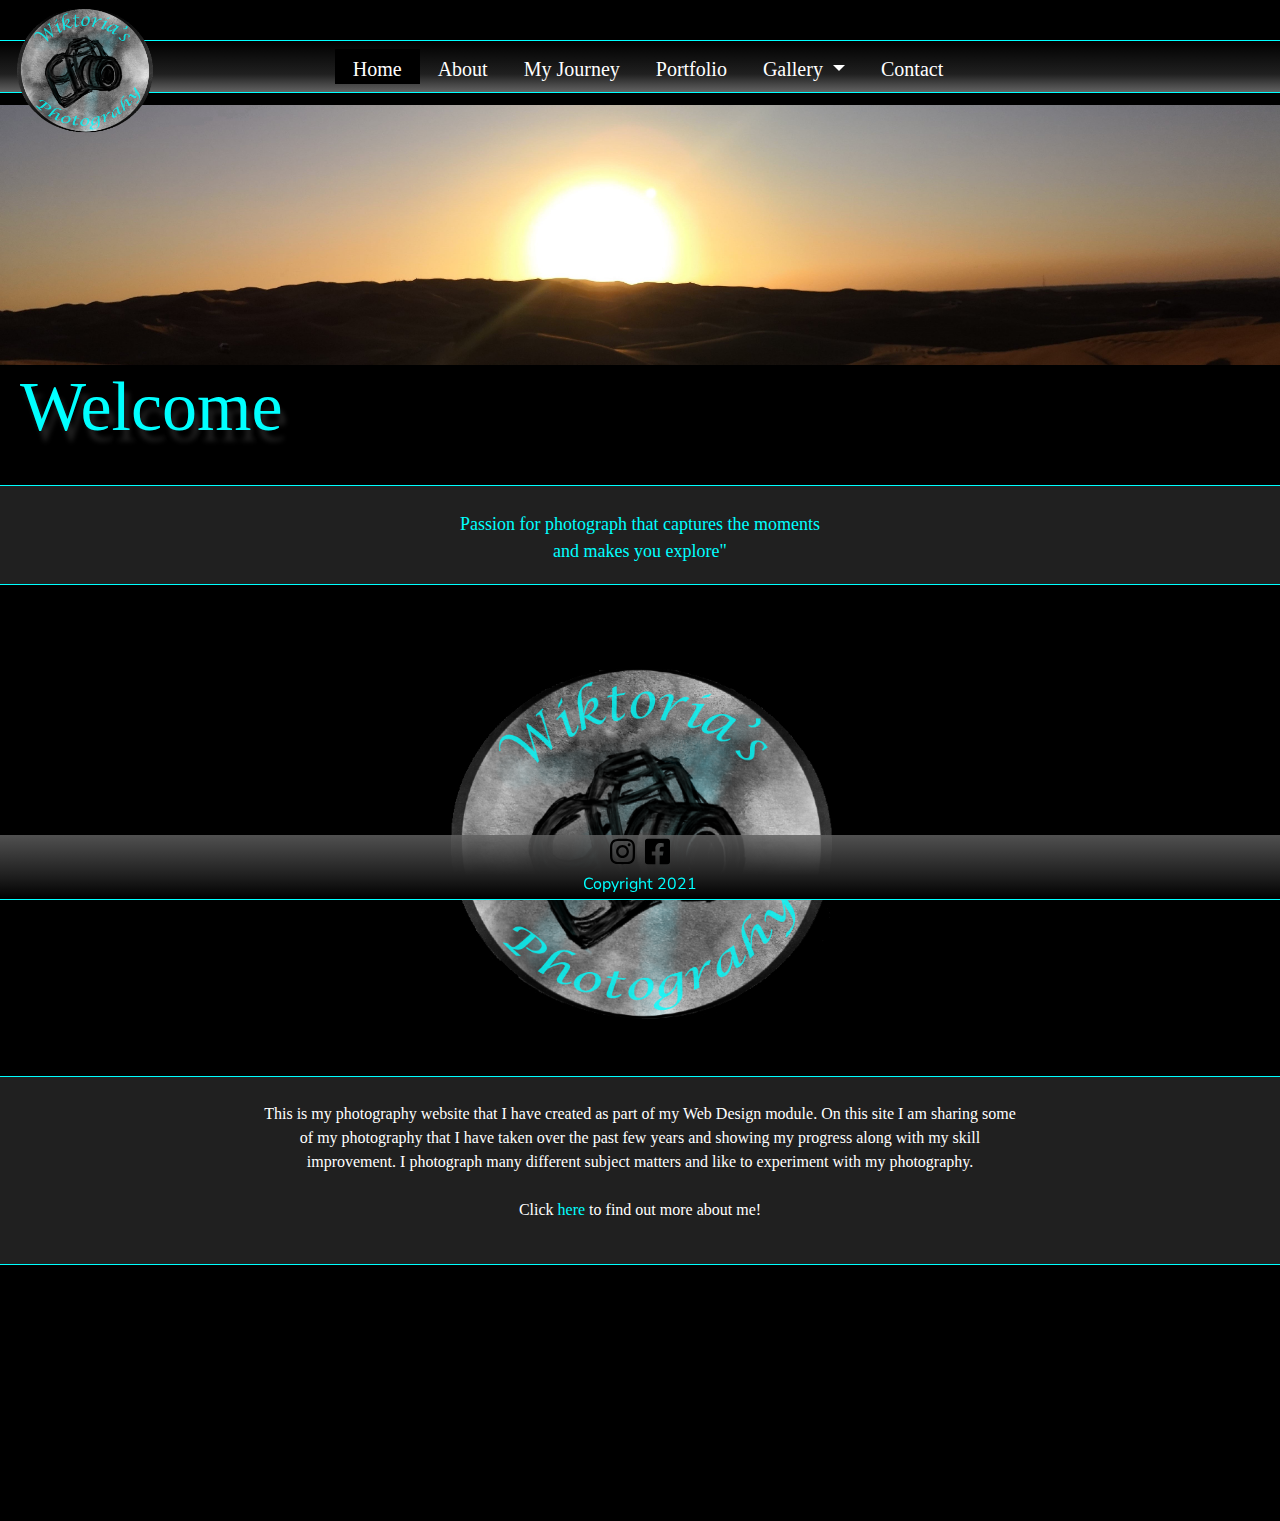
<file: index.html>
<!doctype html>
<html>
<head>
<meta charset="utf-8">
<meta http-equiv="X-UA-Compatible" content="IE=edge">
<meta name="viewport" content="width=device-width, initial-scale=1.0">
<title>Wiktoria's Photography Website</title>

<link href="css/bootstrap-4.4.1.css" rel="stylesheet" type="text/css">
	<link href="css/style.css" rel="stylesheet" type="text/css">
<!--The following script tag downloads a font from the Adobe Edge Web Fonts server for use within the web page. We recommend that you do not modify it.--><script>var __adobewebfontsappname__="dreamweaver"</script><script src="http://use.edgefonts.net/nothing-you-could-do:n4:default;kaushan-script:n4:default;nunito:n4,n3:default;just-another-hand:n4:default.js" type="text/javascript"></script>

	
	<link href="css/hover.css" rel="stylesheet" media="all">
	<link rel="preconnect" href="https://fonts.gstatic.com">
<link rel="preconnect" href="https://fonts.gstatic.com">
<link href="https://fonts.googleapis.com/css2?family=Kaushan+Script&family=Nothing+You+Could+Do&family=Nunito+Sans:wght@300&display=swap" rel="stylesheet">
</head>

<body style="padding-top: 70px">
	
	
<header>
	<img class="bigimage img-fluid" src="images/dessertsunsetheader.jpg" width="649" height="320" alt=""/>
	<h1 id="headings" class="slide-rotate-hor-top">Welcome</h1>
	</header>
	

	
	
<nav class="navbar mynav fixed-top navbar-expand-lg"> <img class="logo" src="images/My logo.png" alt=""/>  <a class="navbar-brand" href="index.html"></a>
	
  <button class="navbar-toggler" type="button" data-toggle="collapse" data-target="#navbarSupportedContent1" aria-controls="navbarSupportedContent1" aria-expanded="false" aria-label="Toggle navigation"> <span class="navbar-toggler-icon">&nbsp;v&nbsp;</span> </button>
	  <div class="collapse navbar-collapse" id="navbarSupportedContent1">
	    <ul class="navbar-nav mr-auto">
	      <li class="nav-item active"> <a class="nav-link" href="index.html">Home <span class="sr-only">(current)</span></a> </li>
	      <li class="nav-item"> <a class="nav-link" href="about.html">About</a> </li>
		  <li class="nav-item"> <a class="nav-link" href="myjourney.html">My Journey</a> </li>
          <li class="nav-item"> <a class="nav-link" href="portfolio.html">Portfolio</a> </li>
			
			 <li class="nav-item dropdown"> <a class="nav-link dropdown-toggle" href="gallery.html" id="navbarDropdown1" role="button" data-toggle="dropdown" aria-haspopup="true" aria-expanded="false"> Gallery </a>
        <div class="dropdown-menu" aria-labelledby="navbarDropdown1"> <a class="dropdown-item" href="gallery.html">All photos</a> 
		 <div class="dropdown-divider"></div>	
		<a class="dropdown-item" href="beforevsafter.html">Before vs after</a>
         
           </div>
      </li>
			
			
          <li class="nav-item"> <a class="nav-link" href="contact.html">Contact</a> </li>
			
	      
        </ul>
	    
  </div>
</nav>

	<section>
	
<div class="quotediv">
	Passion for photograph that captures the moments
<br>	
and makes you explore"
</div>
	
	
	
	
<img src="images/My logo.png" alt="" width="660" height="646" class="rotate-center img-fluid" id="homelogo"/>
	
	<div class="textdiv">
		
	
	
	
	<p>
		This is my photography website that I have created as part of my Web Design module. On this site I am sharing some of my photography that I have taken over the past few years and showing my progress along with my skill improvement. I photograph many different subject matters and like to experiment with my photography. 
		<br>
		<br>
		Click <a  href="about.html">here</a> to find out more about me!
		

		
		
		</p>
	
	
	
	</div>
	
	
	</section>
	
<footer>
	
	<a href="https://www.instagram.com/wiktoria_rogalska_/"><img class="icon" src="images/instagram-brands.svg" alt=""/>
	
	</a>
	
	<a href="https://www.facebook.com/wikiphotocreativity"><img class="icon"  src="images/facebook-square-brands.svg" alt=""/>
	
	</a>
	
	
	
	<br>
	
	Copyright 2021

	
	</footer>

<script src="js/jquery-3.4.1.min.js"></script>
<script src="js/popper.min.js"></script>
<script src="js/bootstrap-4.4.1.js"></script>
</body>
</html>
</file>
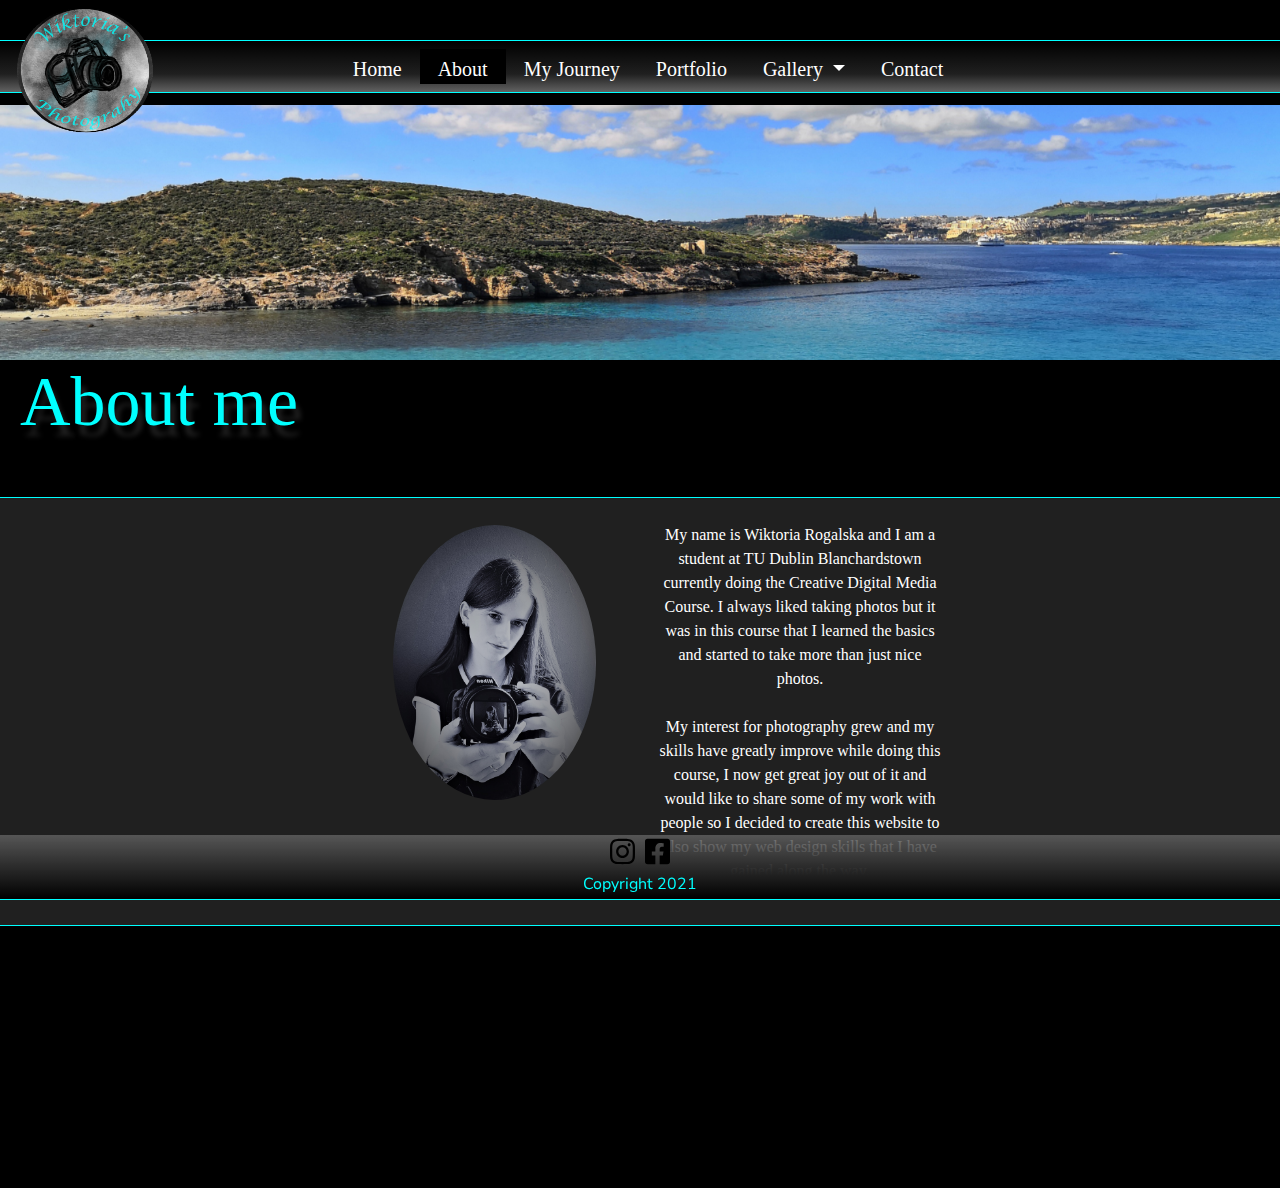
<file: about.html>
<!doctype html>
<html>
<head>
<meta charset="utf-8">
<meta http-equiv="X-UA-Compatible" content="IE=edge">
<meta name="viewport" content="width=device-width, initial-scale=1.0">
<title>Home page</title>

<link href="css/bootstrap-4.4.1.css" rel="stylesheet" type="text/css">
	<link href="css/style.css" rel="stylesheet" type="text/css">
<!--The following script tag downloads a font from the Adobe Edge Web Fonts server for use within the web page. We recommend that you do not modify it.--><script>var __adobewebfontsappname__="dreamweaver"</script><script src="http://use.edgefonts.net/nothing-you-could-do:n4:default;kaushan-script:n4:default;nunito:n3,n4:default;vibur:n4:default;just-another-hand:n4:default;condiment:n4:default;architects-daughter:n4:default;short-stack:n4:default;patrick-hand:n4:default.js" type="text/javascript"></script>
	<link href="css/hover.css" rel="stylesheet" media="all">
	<link rel="preconnect" href="https://fonts.gstatic.com">
<link rel="preconnect" href="https://fonts.gstatic.com">
<link href="https://fonts.googleapis.com/css2?family=Kaushan+Script&family=Nothing+You+Could+Do&family=Nunito+Sans:wght@300&display=swap" rel="stylesheet">
</head>

<body style="padding-top: 70px">
	
		

<div class="grid-container">
	
	<div class="griditemh">	
<header>
	
	<img class="bigimage img-fluid" src="images/waterview.png" alt=""/>
	
  <h1 id="headings">About me</h1>
	</header></div>
	
	
	<div class="griditem">
		
		<nav class="navbar mynav fixed-top navbar-expand-lg"> <img class="logo" src="images/My logo.png" alt=""/><a class="navbar-brand" href="index.html"></a>
	
  <button class="navbar-toggler" type="button" data-toggle="collapse" data-target="#navbarSupportedContent1" aria-controls="navbarSupportedContent1" aria-expanded="false" aria-label="Toggle navigation"> <span class="navbar-toggler-icon">&nbsp;v&nbsp;</span> </button>
	  <div class="collapse navbar-collapse" id="navbarSupportedContent1">
	    <ul class="navbar-nav mr-auto">
	      <li class="nav-item"> <a class="nav-link" href="index.html">Home </a> 
			</li>
	      <li class="nav-item active"> <a class="nav-link" href="about.html">About</a><span class="sr-only">(current)</span> </li>
		  <li class="nav-item"> <a class="nav-link" href="myjourney.html">My Journey</a> </li>
          <li class="nav-item"> <a class="nav-link" href="portfolio.html">Portfolio</a> </li>
			
			 <li class="nav-item dropdown"> <a class="nav-link dropdown-toggle" href="gallery.html" id="navbarDropdown1" role="button" data-toggle="dropdown" aria-haspopup="true" aria-expanded="false"> Gallery </a>
        <div class="dropdown-menu" aria-labelledby="navbarDropdown1"> <a class="dropdown-item" href="gallery.html">All photos</a> 
		 <div class="dropdown-divider"></div>	
		<a class="dropdown-item" href="beforevsafter.html">Before vs after</a>
         
           </div>
      </li>
			
			
          <li class="nav-item"> <a class="nav-link" href="contact.html">Contact</a> </li>
			
	      
        </ul>
	    
  </div>
</nav></div>
	
	
	<div class="griditem1">
		<div class="myinfo">
		<div class="row">
    <div class="col-xl-6"><img src="images/myprofile.jpg" alt="" class="myprofile img-fluid rounded-circle"/></div>
	
	  <div class="col-xl-6"><p id="infotext">My name is Wiktoria Rogalska and I am a student at TU Dublin Blanchardstown currently doing the Creative Digital Media Course. I always liked taking photos but it was in this course that I learned the basics and started to take more than just nice photos. 
		  <br>
		  <br>
		  My interest for photography grew and my skills have greatly improve while doing this course, I now get great joy out of it and would like to share some of my work with people so I decided to create this website to also show my web design skills that I have gained along the way. 
		  </p>
	</div>
	
	
	
</div>
	
	
</div>
			
	</div>
	

	
	
	
	
	<div class="griditemf"><footer>
	
	<a href="https://www.instagram.com/wiktoria_rogalska_/"><img class="icon" src="images/instagram-brands.svg" alt=""/>
	
	</a>
	
	<a href="https://www.facebook.com/wikiphotocreativity"><img class="icon"  src="images/facebook-square-brands.svg" alt=""/>
	
	</a>
	
	
	
	<br>
	
	Copyright 2021

	
	</footer></div>
	
	
	
	
</div>
	
	
	


<script src="js/jquery-3.4.1.min.js"></script>
<script src="js/popper.min.js"></script>
<script src="js/bootstrap-4.4.1.js"></script>
</body>
</html>
</file>
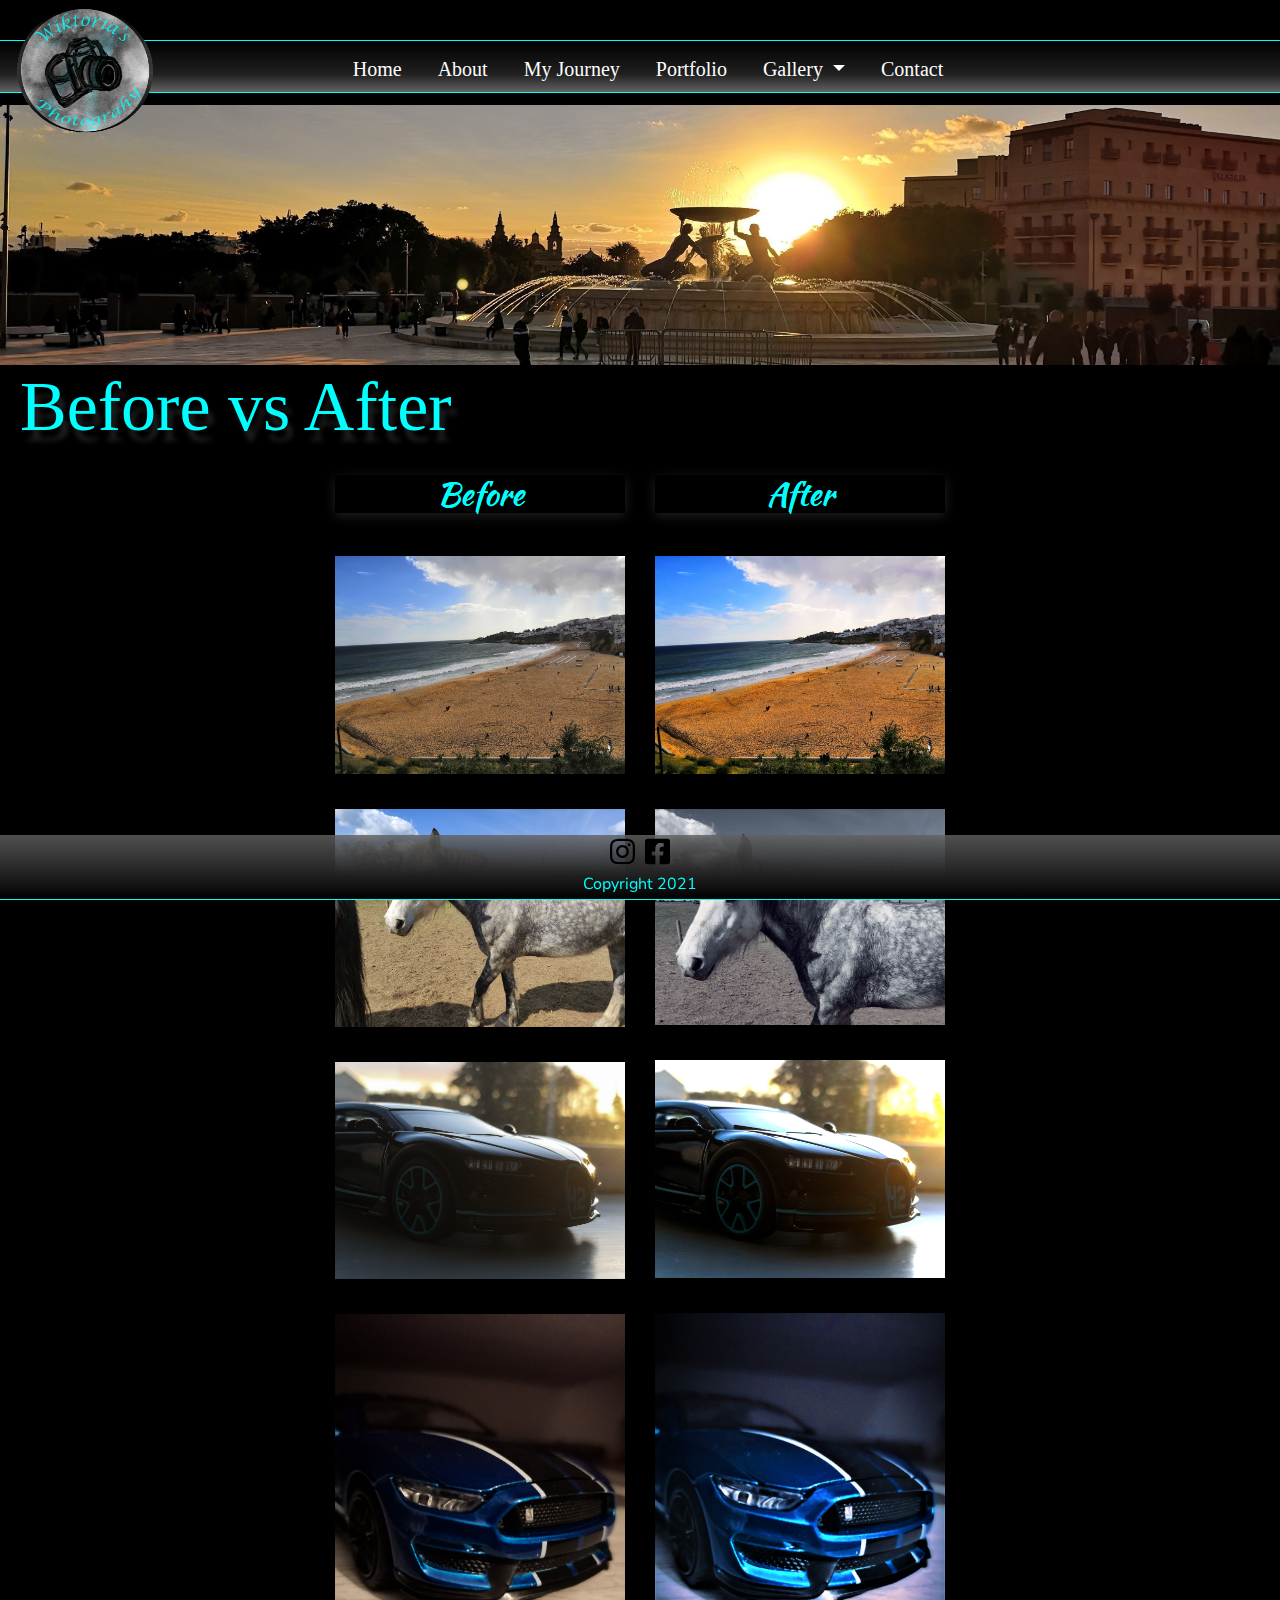
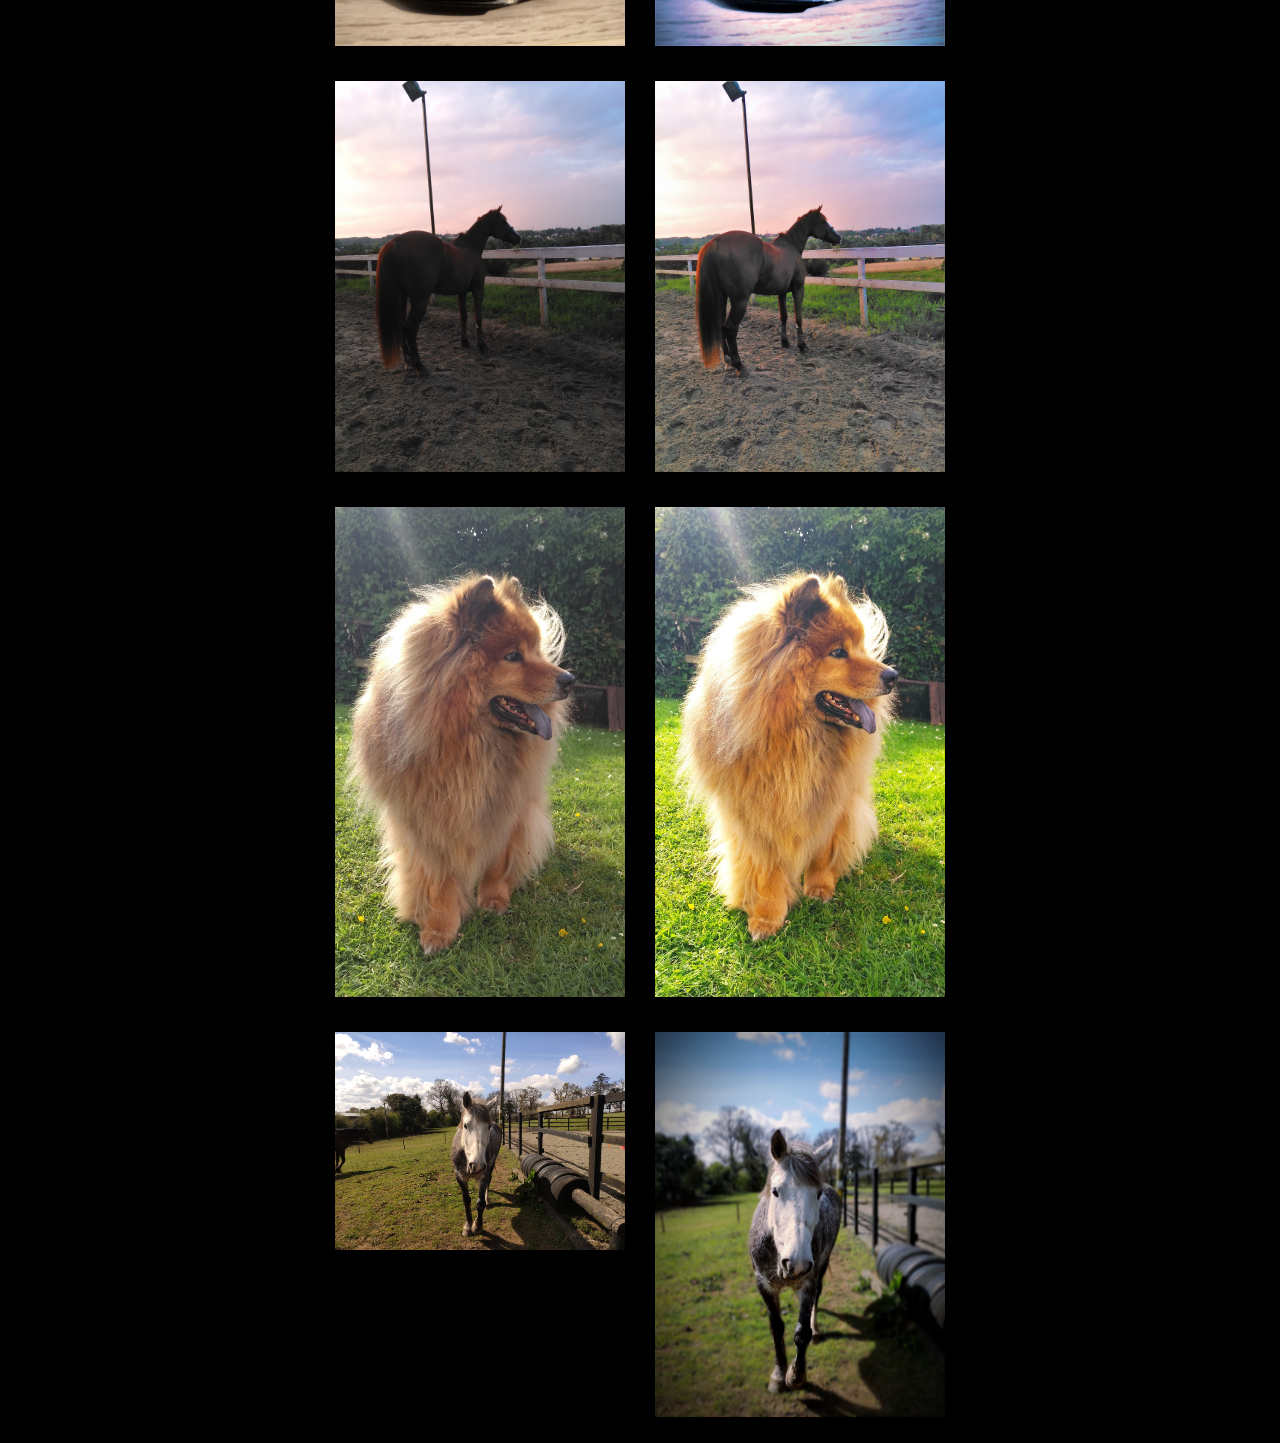
<file: beforevsafter.html>
<!doctype html>
<html>
<head>
<meta charset="utf-8">
<meta http-equiv="X-UA-Compatible" content="IE=edge">
<meta name="viewport" content="width=device-width, initial-scale=1.0">
<title>Home page</title>

<link href="css/bootstrap-4.4.1.css" rel="stylesheet" type="text/css">
	<link href="css/style.css" rel="stylesheet" type="text/css">
<!--The following script tag downloads a font from the Adobe Edge Web Fonts server for use within the web page. We recommend that you do not modify it.--><script>var __adobewebfontsappname__="dreamweaver"</script><script src="http://use.edgefonts.net/nothing-you-could-do:n4:default;kaushan-script:n4:default;nunito:n4,n3:default.js" type="text/javascript"></script>
	<link href="css/hover.css" rel="stylesheet" media="all">
	<link rel="preconnect" href="https://fonts.gstatic.com">
<link rel="preconnect" href="https://fonts.gstatic.com">
<link href="https://fonts.googleapis.com/css2?family=Kaushan+Script&family=Nothing+You+Could+Do&family=Nunito+Sans:wght@300&display=swap" rel="stylesheet">
</head>

<body style="padding-top: 70px">
	
	
<header>
	<img class="bigimage img-fluid" src="images/maltasunsetheader.jpg" alt=""/>
	
    <h1 id="headings">Before vs After</h1>
	</header>
	

	
	
<nav class="navbar mynav fixed-top navbar-expand-lg"><img class="logo" src="images/My logo.png" alt=""/> <a class="navbar-brand" href="index.html"></a>
	
  <button class="navbar-toggler" type="button" data-toggle="collapse" data-target="#navbarSupportedContent1" aria-controls="navbarSupportedContent1" aria-expanded="false" aria-label="Toggle navigation"> <span class="navbar-toggler-icon">&nbsp;v&nbsp;</span> </button>
	  <div class="collapse navbar-collapse" id="navbarSupportedContent1">
	    <ul class="navbar-nav mr-auto">
	      <li class="nav-item"> <a class="nav-link" href="index.html">Home</a> </li>
	      <li class="nav-item"> <a class="nav-link" href="about.html">About</a> </li>
		  <li class="nav-item"> <a class="nav-link" href="myjourney.html">My Journey</a> </li>
          <li class="nav-item"> <a class="nav-link" href="portfolio.html">Portfolio</a> </li>
			
			 <li class="nav-item dropdown"> <a class="nav-link dropdown-toggle" href="gallery.html" id="navbarDropdown1" role="button" data-toggle="dropdown" aria-haspopup="true" aria-expanded="false"> Gallery </a>
        <div class="dropdown-menu" aria-labelledby="navbarDropdown1"> <a class="dropdown-item" href="gallery.html">All photos</a> 
		 <div class="dropdown-divider"></div>	
		<a class="dropdown-item" href="beforevsafter.html">Before vs after</a>
         
           </div>
      </li>
			
			
          <li class="nav-item"> <a class="nav-link" href="contact.html">Contact</a> </li>
			
	      
        </ul>
	    
  </div>
</nav>
	
	
<div class="row">
  <div class="col-sm-6">
	  <!-------------Before--------------->
	  
	<h2 class="scale-up-center">Before</h2>
	
	<img src="images/beforebeach.jpg" alt="" width="4608" height="3456" class="img-fluid" />
	  
	 <img src="images/beforehorse.jpg" alt="" width="4608" height="3456" class="img-fluid" />
	  
	  <img src="images/beforebugatti.jpg" alt="" width="4608" height="3456" class="img-fluid" />
	  
	   <img src="images/beforemustang.jpg" alt="" width="4608" height="3456" class="img-fluid" />
	 
	  <img  src="images/beforehorse3.jpg" alt="" width="4608" height="3456" class="img-fluid" />
	  
	  <img src="images/beforeziran.jpg" alt="" width="4608" height="3456" class="img-fluid" />
	   
	   <img src="images/beforehorse2.jpg" alt="" width="4608" height="3456" class="img-fluid" />
	  
	  


	</div>
	
	
	
	
	
	<!-------------After----------------->
  <div class="col-sm-6">
	  
	  <h2 class="scale-up-center">After</h2>
    <a href="images/afterhorse.jpg">
		
    <img src="images/afterbeach.jpg" alt="" width="4608" height="3456" class="img-fluid imghover" />
		
	<img id="cropimg" src="images/afterhorse.jpg" alt="" width="4608" height="3456" class="img-fluid imghover"/>
		
		<img src="images/afterbugatti.jpg" alt="" width="4608" height="3456" class="img-fluid imghover" />
		
		 <img src="images/aftermustang.jpg" alt="" width="4608" height="3456" class="img-fluid imghover" />
		
		  <img src="images/afterhorse3.jpg" alt="" width="4608" height="3456" class="img-fluid imghover" />
	  
	  <img src="images/afterziran.jpg" alt="" width="4608" height="3456" class="img-fluid imghover" />
		
		<img src="images/afterhorse2.jpg" alt="" width="4608" height="3456" class="img-fluid imghover" />
		
		
		  

		 
		
	  
  </a></div>
	
	
	
</div>
	
	
	
	
<footer>
	
	<a href="https://www.instagram.com/wiktoria_rogalska_/"><img class="icon" src="images/instagram-brands.svg" alt=""/>
	
	</a>
	
	<a href="https://www.facebook.com/wikiphotocreativity"><img class="icon"  src="images/facebook-square-brands.svg" alt=""/>
	
	</a>
	
	
	
	<br>
	
	Copyright 2021

	
	</footer>

<script src="js/jquery-3.4.1.min.js"></script>
<script src="js/popper.min.js"></script>
<script src="js/bootstrap-4.4.1.js"></script>
</body>
</html>
</file>
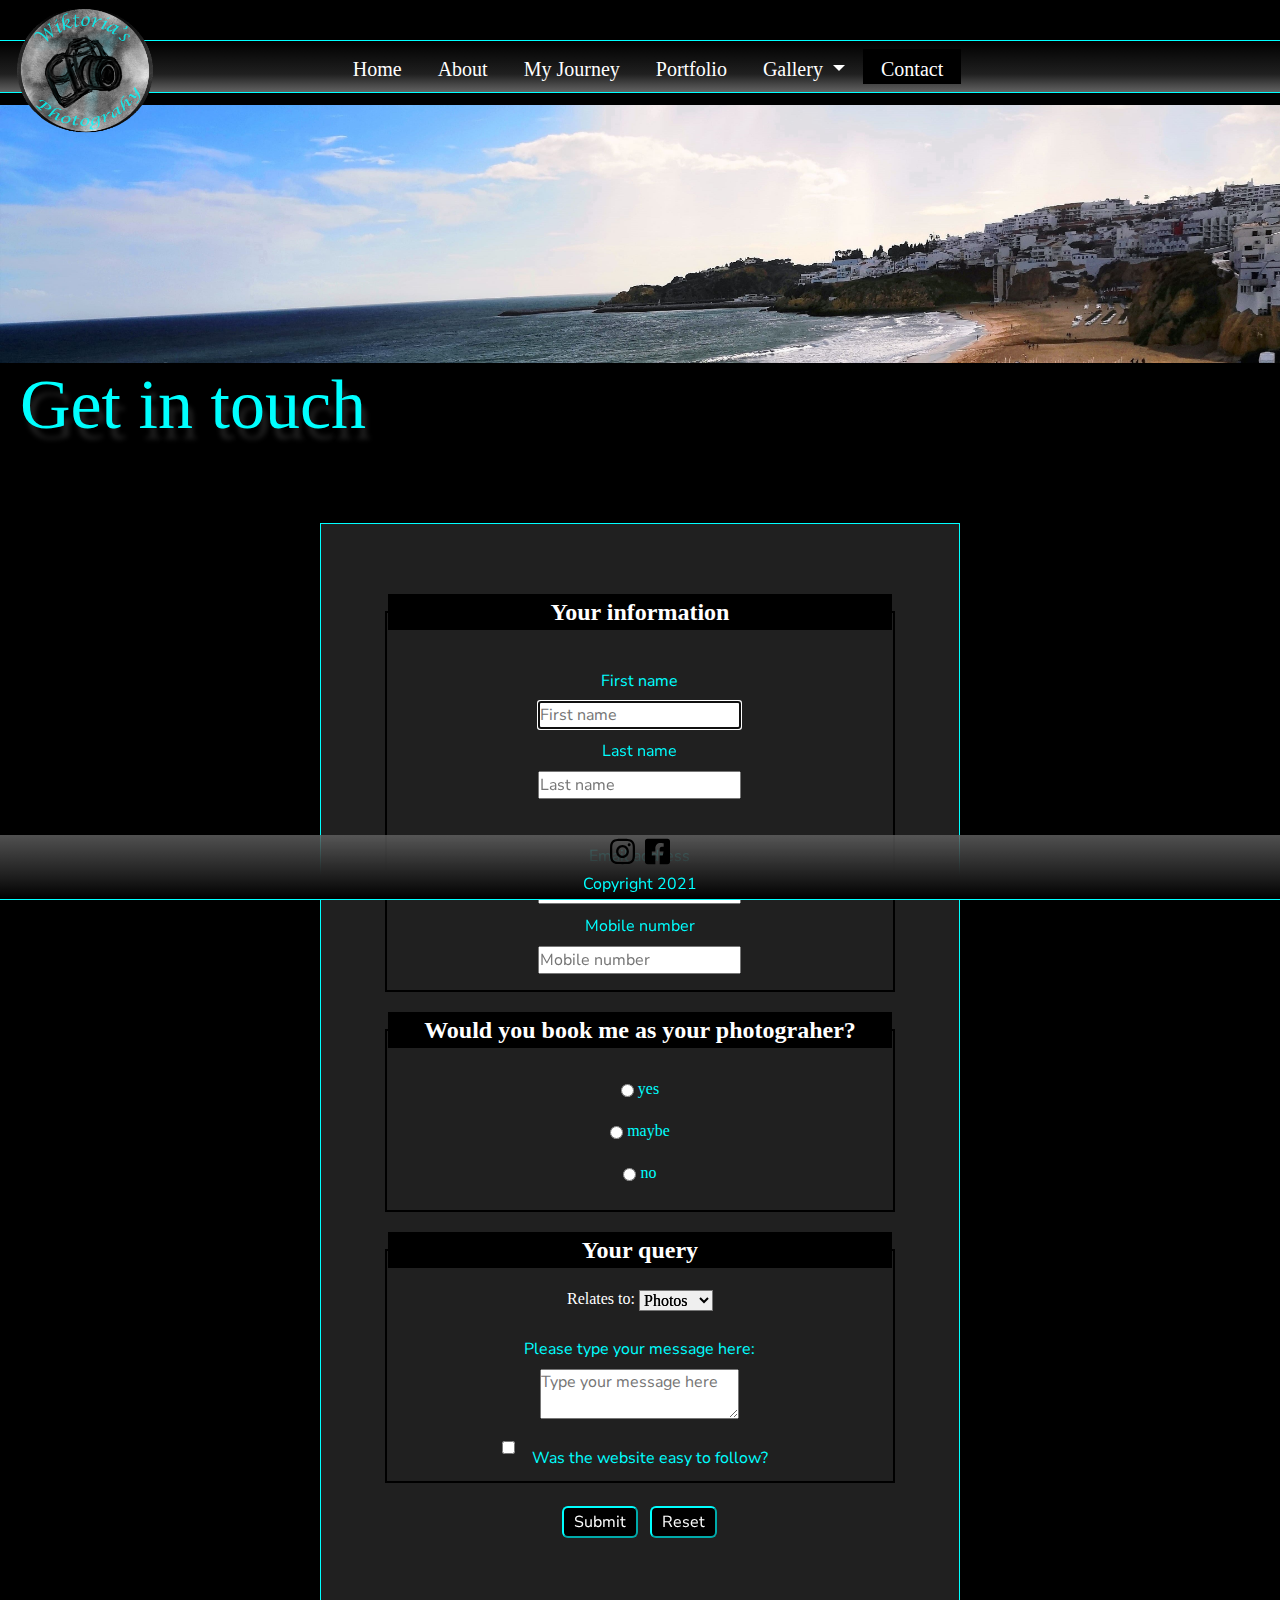
<file: contact.html>
<!doctype html>
<html>
<head>
<meta charset="utf-8">
<meta http-equiv="X-UA-Compatible" content="IE=edge">
<meta name="viewport" content="width=device-width, initial-scale=1.0">
<title>Home page</title>

<link href="css/bootstrap-4.4.1.css" rel="stylesheet" type="text/css">
	<link href="css/style.css" rel="stylesheet" type="text/css">
<!--The following script tag downloads a font from the Adobe Edge Web Fonts server for use within the web page. We recommend that you do not modify it.--><script>var __adobewebfontsappname__="dreamweaver"</script><script src="http://use.edgefonts.net/nothing-you-could-do:n4:default;kaushan-script:n4:default;nunito:n4,n3:default.js" type="text/javascript"></script>
	<link href="css/hover.css" rel="stylesheet" media="all">
	<link rel="preconnect" href="https://fonts.gstatic.com">
<link rel="preconnect" href="https://fonts.gstatic.com">
<link href="https://fonts.googleapis.com/css2?family=Kaushan+Script&family=Nothing+You+Could+Do&family=Nunito+Sans:wght@300&display=swap" rel="stylesheet">
</head>

<body style="padding-top: 70px">
	
		
<header>
<div class="headerimg">
          <img src="images/afterbeachheader.jpg" alt="" width="4608" height="3456" class="img-fluid"/> </div>
	
  <h1 id="headings">Get in touch</h1>
	</header>
	

	
	
<nav class="navbar mynav fixed-top navbar-expand-lg"><img class="logo" src="images/My logo.png" alt=""/> <a class="navbar-brand" href="index.html"></a>
	
  <button class="navbar-toggler" type="button" data-toggle="collapse" data-target="#navbarSupportedContent1" aria-controls="navbarSupportedContent1" aria-expanded="false" aria-label="Toggle navigation"> <span class="navbar-toggler-icon">&nbsp;v&nbsp;</span> </button>
	  <div class="collapse navbar-collapse" id="navbarSupportedContent1">
	    <ul class="navbar-nav mr-auto">
	      <li class="nav-item "> <a class="nav-link" href="index.html">Home </a> </li>
	      <li class="nav-item"> <a class="nav-link" href="about.html">About</a> </li>
		  <li class="nav-item"> <a class="nav-link" href="myjourney.html">My Journey</a> </li>
          <li class="nav-item"> <a class="nav-link" href="portfolio.html">Portfolio</a> </li>
			
			 <li class="nav-item dropdown"> <a class="nav-link dropdown-toggle" href="gallery.html" id="navbarDropdown1" role="button" data-toggle="dropdown" aria-haspopup="true" aria-expanded="false"> Gallery </a>
        <div class="dropdown-menu" aria-labelledby="navbarDropdown1"> <a class="dropdown-item" href="gallery.html">All photos</a> 
		 <div class="dropdown-divider"></div>	
		<a class="dropdown-item" href="beforevsafter.html">Before vs after</a>
         
           </div>
      </li>
			
			
          <li class="nav-item active"> <a class="nav-link" href="contact.html">Contact<span class="sr-only">(current)</span></a> </li>
			
	      
        </ul>
	    
  </div>
</nav>

<div class="formbackground">

		<form action="mailto:me@mydomain.com?subject-Contact Form" method="post" autocomplete="on">
			

	<fieldset>
		
		
		<legend>Your information</legend>
		<div class="across">
		<label id="firstn" for="fname">First name</label><input   name="fname" type="text" autofocus="autofocus" id="fname" placeholder="First name">
				
		<label id="lastn" for="lname">Last name</label><input  name="lname" type="text" id="lname" placeholder="Last name">
		
		</div>
		
		
		
	  <div class="across">
		<label id="lemail" for="email">Email address</label><input  name="email" type="email" required+="required" id="email" placeholder="Email address" >
		<label id="lphone" for="mobile">Mobile number</label><input name="mobile" type="tel" required+="required" id="mobile" placeholder="Mobile number">	
		
		</div>
		
	  </fieldset>


	
	  <fieldset>
		<legend>Would you book me as your photograher?</legend>
		
	    <p>
		      <label>
		        <input class="hvr-bounce-out" type="radio" name="hearddby" value="yes" id="hearddby_0" data-micron="bounce">
		        yes</label>
		      <br>
		      <label>
		        <input class="hvr-bounce-out" type="radio" name="hearddby" value="maybe" id="hearddby_1" data-micron="bounce">
		        maybe</label>
		      <br>
		      <label>
		        <input class="hvr-bounce-out	" type="radio" name="hearddby" value="other" id="hearddby_2" data-micron="bounce">
		        no</label>
		      <br>
        </p>
        </fieldset>
	
	  <fieldset><legend>Your query</legend>
		<p>Relates to:
			<select  class="hvr-sweep-to-bottom" id="relates">
			  <option value="sizing">Photos</option>
			  <option value="colour">Website</option>
			  
			</select>
		  </p>
			
		  <label for="message">Please type your message here:</label><br>
			<textarea name="message" required="required" id="message" placeholder="Type your message here" data-micron-bind="true" data-micron-id="relates" data-micron="swing"></textarea>
		  
		    <div class="form-check">
    <input type="checkbox" class="form-check-input hvr-hang" id="exampleCheck1">
    <label class="form-check-label" for="exampleCheck1">Was the website easy to follow?</label>
  </div>
		
		</fieldset>
		
		<div id="buttons">
		<input class="hvr-bob button " type="submit">
			
		<input class="hvr-bob button" type="reset">
		</div>
		
		
	</form>
	
	
	
	
	</div>
  

 


	
<footer>
	
	<a href="https://www.instagram.com/wiktoria_rogalska_/"><img class="icon" src="images/instagram-brands.svg" alt=""/>
	
	</a>
	
	<a href="https://www.facebook.com/wikiphotocreativity"><img class="icon"  src="images/facebook-square-brands.svg" alt=""/>
	
	</a>
	
	
	
	<br>
	
	Copyright 2021

	
	</footer>

<script src="js/jquery-3.4.1.min.js"></script>
<script src="js/popper.min.js"></script>
<script src="js/bootstrap-4.4.1.js"></script>
</body>
</html>
</file>
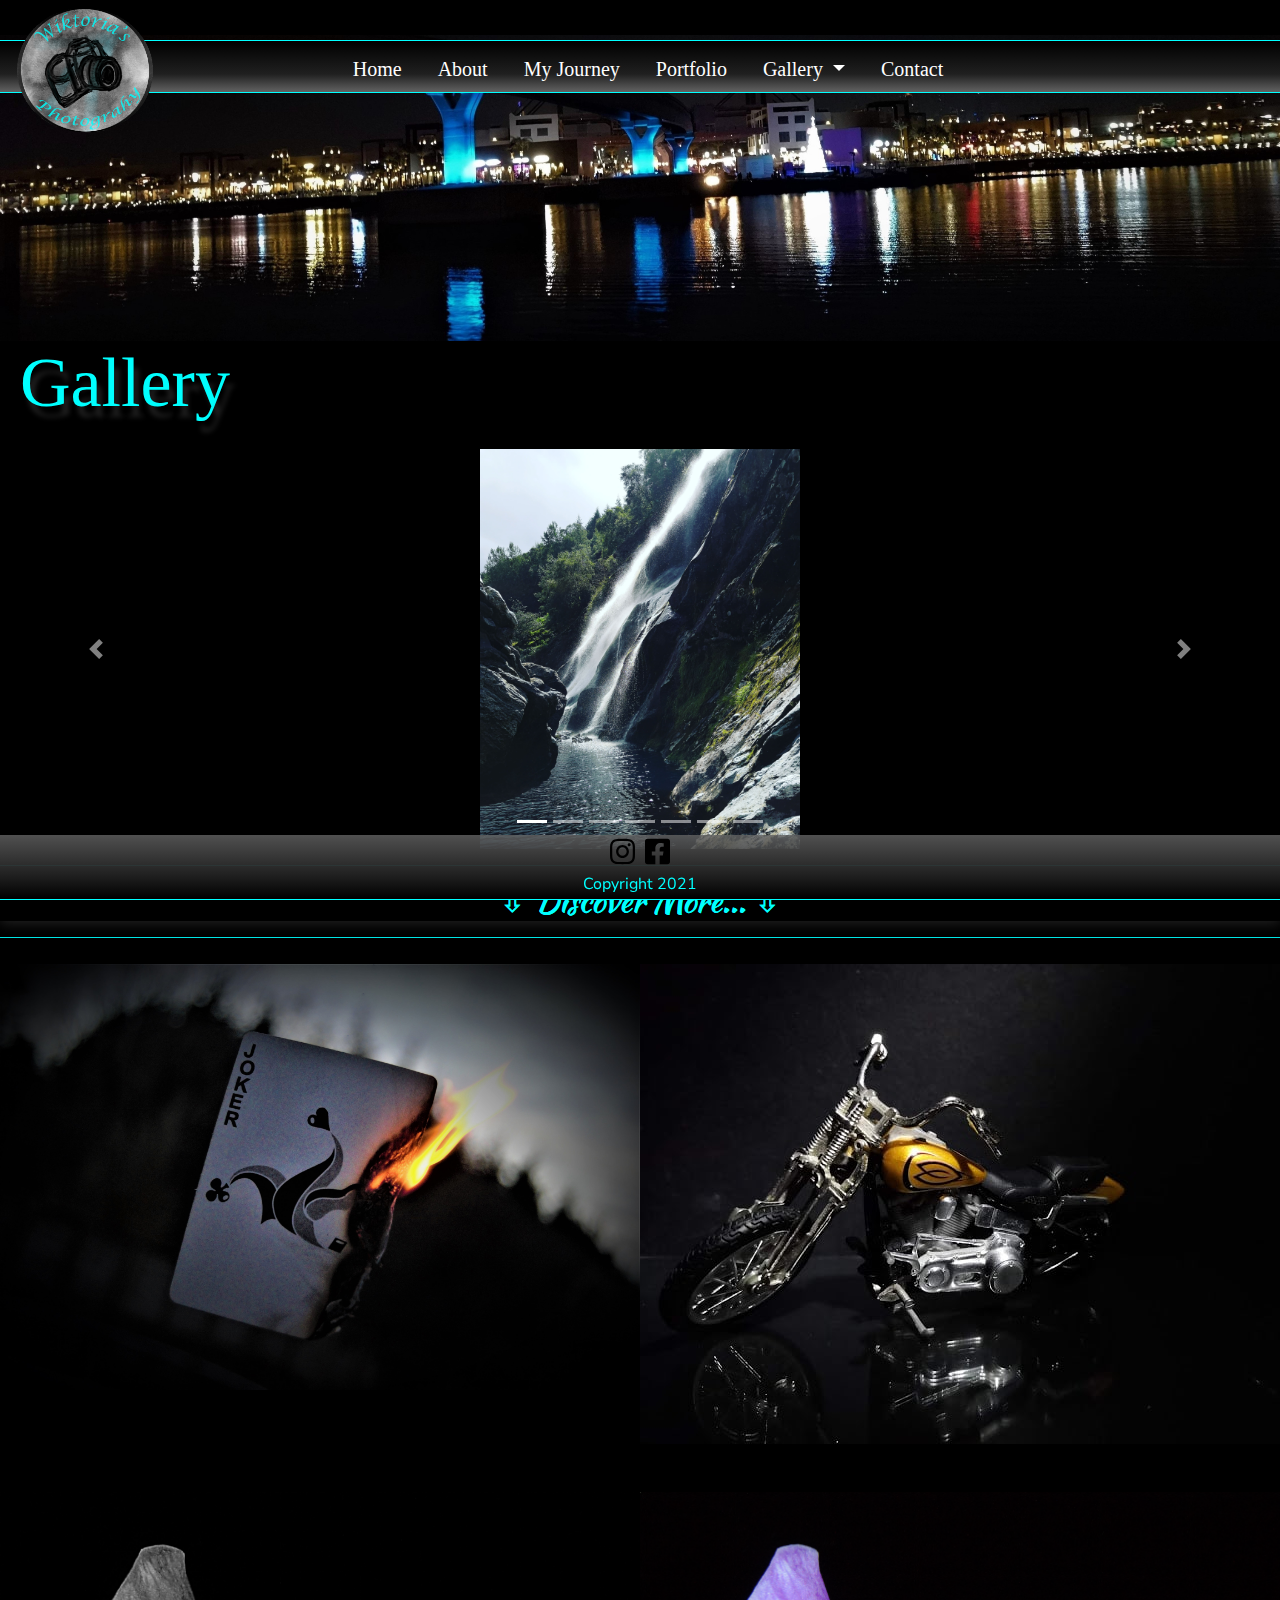
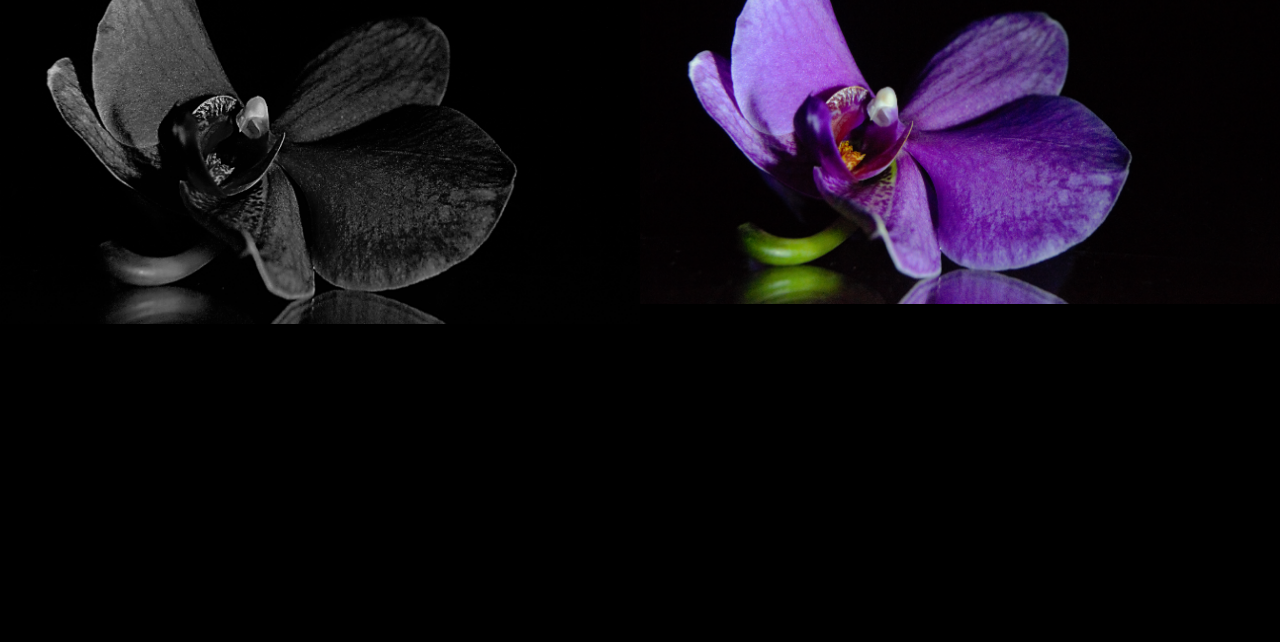
<file: gallery.html>
<!doctype html>
<html>
<head>
<meta charset="utf-8">
<meta http-equiv="X-UA-Compatible" content="IE=edge">
<meta name="viewport" content="width=device-width, initial-scale=1.0">
<title>Home page</title>

<link href="css/bootstrap-4.4.1.css" rel="stylesheet" type="text/css">
	<link href="css/style.css" rel="stylesheet" type="text/css">
<!--The following script tag downloads a font from the Adobe Edge Web Fonts server for use within the web page. We recommend that you do not modify it.--><script>var __adobewebfontsappname__="dreamweaver"</script><script src="http://use.edgefonts.net/nothing-you-could-do:n4:default;kaushan-script:n4:default;nunito:n4,n3:default.js" type="text/javascript"></script>
	<link rel="preconnect" href="https://fonts.gstatic.com">
<link rel="preconnect" href="https://fonts.gstatic.com">
<link href="https://fonts.googleapis.com/css2?family=Kaushan+Script&family=Nothing+You+Could+Do&family=Nunito+Sans:wght@300&display=swap" rel="stylesheet">
</head>

<body>
	
	
<header>
	<img class="bigimage img-fluid" src="images/bridgeblueheader.jpg" alt=""/>
	<h1 id="headings">Gallery</h1>
	</header>
	

	
	
<nav class="navbar mynav fixed-top navbar-expand-lg"><img class="logo" src="images/My logo.png" alt=""/> <a class="navbar-brand" href="index.html"></a>
	
  <button class="navbar-toggler" type="button" data-toggle="collapse" data-target="#navbarSupportedContent1" aria-controls="navbarSupportedContent1" aria-expanded="false" aria-label="Toggle navigation"> <span class="navbar-toggler-icon">&nbsp;v&nbsp;</span> </button>
	  <div class="collapse navbar-collapse" id="navbarSupportedContent1">
	    <ul class="navbar-nav mr-auto">
	      <li class="nav-item "> <a class="nav-link" href="index.html">Home </a> </li>
	      <li class="nav-item"> <a class="nav-link" href="about.html">About</a> </li>
		  <li class="nav-item"> <a class="nav-link" href="myjourney.html">My Journey</a> </li>
          <li class="nav-item"> <a class="nav-link" href="portfolio.html">Portfolio</a> </li>
			
			 <li class="nav-item  dropdown"> <a class="nav-link dropdown-toggle" href="gallery.html" id="navbarDropdown1" role="button" data-toggle="dropdown" aria-haspopup="true" aria-expanded="false"> Gallery </a>
        <div class="dropdown-menu" aria-labelledby="navbarDropdown1"> <a class="dropdown-item" href="gallery.html">All photos</a> 
		 <div class="dropdown-divider"></div>	
		<a class="dropdown-item" href="beforevsafter.html">Before vs after</a>
         
           </div>
      </li>
			
			
          <li class="nav-item "> <a class="nav-link" href="contact.html">Contact</a> </li>
			
	      
        </ul>
	    
  </div>
</nav>
	
	<section>
<div id="carouselExampleIndicators1" class="carousel slide" data-ride="carousel" style="background-color:black">
	  <ol class="carousel-indicators">
	    <li data-target="#carouselExampleIndicators1" data-slide-to="0" class="active"></li>
	    <li data-target="#carouselExampleIndicators1" data-slide-to="1"></li>
	    <li data-target="#carouselExampleIndicators1" data-slide-to="2"></li>
		 <li data-target="#carouselExampleIndicators1" data-slide-to="3"></li>
		   <li data-target="#carouselExampleIndicators1" data-slide-to="4"></li>
		  <li data-target="#carouselExampleIndicators1" data-slide-to="5"></li>
		  <li data-target="#carouselExampleIndicators1" data-slide-to="6"></li>
		  
		  
		  
  </ol>
	  <div class="carousel-inner" role="listbox">
	    <div class="carousel-item active"> <img class="d-block mx-auto caruseimg" src="images/waterfall.jpg" alt="First slide">
	     
        </div>
	    <div class="carousel-item"> <img class="d-block mx-auto caruseimg" src="images/aceonfire.jpg" alt="Second slide">
	     
        </div>
	    <div class="carousel-item"> <img class="d-block mx-auto caruseimg" src="images/planewing.jpg" alt="Third slide">
	     
        </div>
		  
		<div class="carousel-item"> <img class="d-block mx-auto caruseimg" src="images/Lakepath.png" alt="Fourth slide">
	     
        </div>
		  
		  <div class="carousel-item"> <img class="d-block mx-auto caruseimg" src="images/roadtosun.jpg" alt="Fifth slide">
	     
        </div>
		  
		    <div class="carousel-item"> <img class="d-block mx-auto caruseimg" src="images/hopefulsky.jpg" alt="sixth slide">
	     
        </div>
		  
		  
		  
		  
  </div>
	  <a class="carousel-control-prev" href="#carouselExampleIndicators1" role="button" data-slide="prev"> <span class="carousel-control-prev-icon" aria-hidden="true"></span> <span class="sr-only">Previous</span> </a> <a class="carousel-control-next" href="#carouselExampleIndicators1" role="button" data-slide="next"> <span class="carousel-control-next-icon" aria-hidden="true"></span> <span class="sr-only">Next</span> </a> </div>
	
		<hr>
	
		<h2 class="text-focus-in">⇩  Discover More...  ⇩</h2>
		
		
	 <img class="galleryimg img-fluid" src="images/jokerfire.jpg" width="1343" height="1343" alt=""/> 
		<img class="galleryimg img-fluid" src="images/motorbike.jpg" width="1343" height="1343" alt=""/> 
    <img class="galleryimg img-fluid" src="images/blackflower.png" width="1343" height="1343" alt=""/> 
	<img class="galleryimg img-fluid" src="images/colour flower.png" width="1343" height="1343" alt=""/> 
		<img class="galleryimg img-fluid" src="images/black.png" width="1343" height="1343" alt=""/> 
		
		<hr>
		</section> 
	


	
	
	
	
	
	

<footer>
	
	<a href="https://www.instagram.com/wiktoria_rogalska_/"><img class="icon" src="images/instagram-brands.svg" alt=""/>
	
	</a>
	
	<a href="https://www.facebook.com/wikiphotocreativity"><img class="icon"  src="images/facebook-square-brands.svg" alt=""/>
	
	</a>
	
	
	
	<br>
	
	Copyright 2021

	
	</footer>
	
<script src="js/jquery-3.4.1.min.js"></script>
<script src="js/popper.min.js"></script>
<script src="js/bootstrap-4.4.1.js"></script>
</body>
</html>
</file>
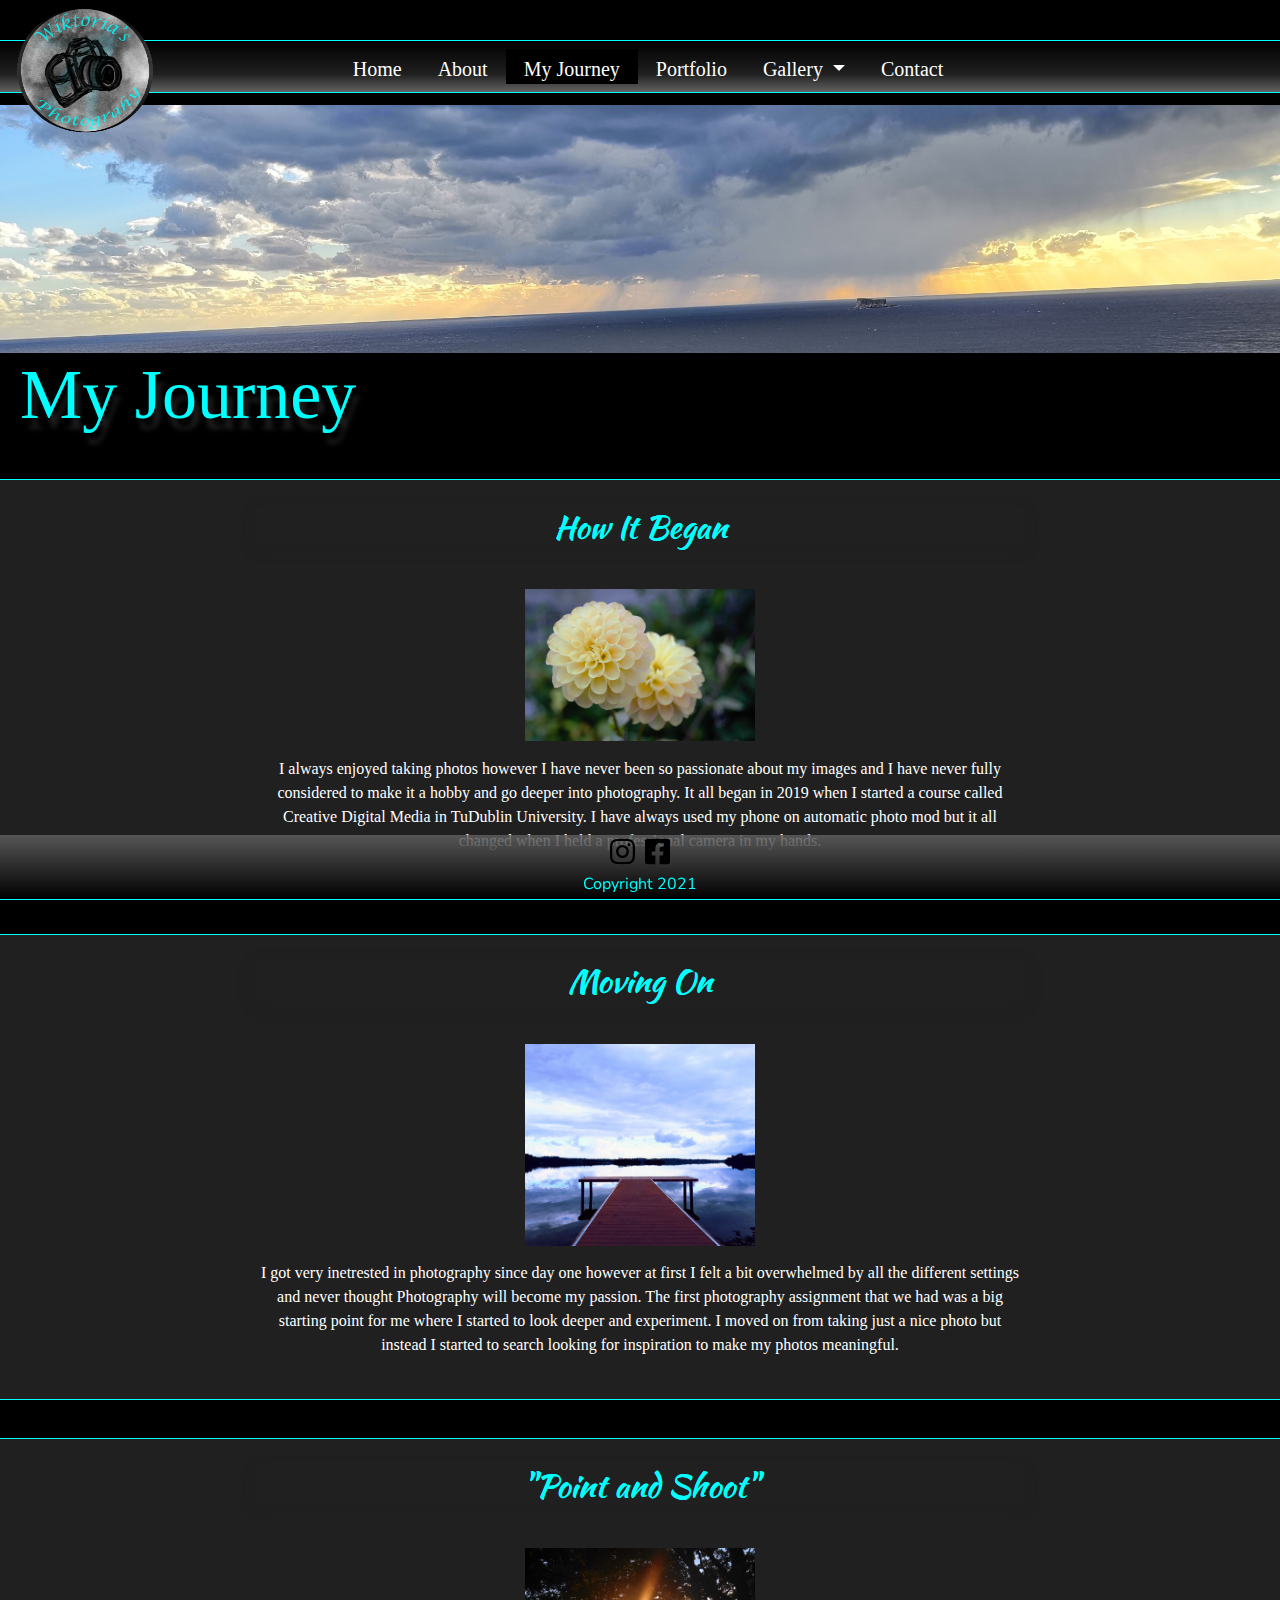
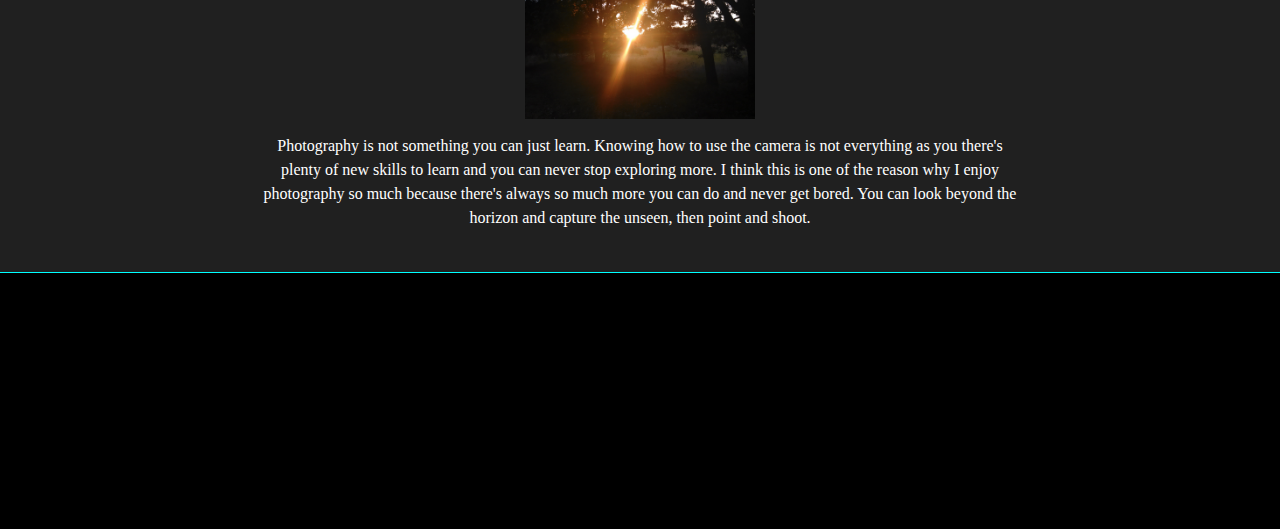
<file: myjourney.html>
<!doctype html>
<html>
<head>
<meta charset="utf-8">
<meta http-equiv="X-UA-Compatible" content="IE=edge">
<meta name="viewport" content="width=device-width, initial-scale=1.0">
<title>Home page</title>

<link href="css/bootstrap-4.4.1.css" rel="stylesheet" type="text/css">
	<link href="css/style.css" rel="stylesheet" type="text/css">
<!--The following script tag downloads a font from the Adobe Edge Web Fonts server for use within the web page. We recommend that you do not modify it.--><script>var __adobewebfontsappname__="dreamweaver"</script><script src="http://use.edgefonts.net/nothing-you-could-do:n4:default;kaushan-script:n4:default;nunito:n4,n3:default;architects-daughter:n4:default;condiment:n4:default;just-another-hand:n4:default.js" type="text/javascript"></script>
	<link href="css/hover.css" rel="stylesheet" media="all">
	<link rel="preconnect" href="https://fonts.gstatic.com">
<link rel="preconnect" href="https://fonts.gstatic.com">
<link href="https://fonts.googleapis.com/css2?family=Kaushan+Script&family=Nothing+You+Could+Do&family=Nunito+Sans:wght@300&display=swap" rel="stylesheet">
</head>

<body style="padding-top: 70px">
	
	
<header>
	<img class="bigimage img-fluid" src="images/maltaheader.jpg" alt=""/>
	
	<h1 id="headings">My Journey</h1>
	
	</header>
	

	
	
<nav class="navbar mynav fixed-top navbar-expand-lg"><img class="logo" src="images/My logo.png" alt=""/> <a class="navbar-brand" href="index.html"></a>
	
  <button class="navbar-toggler" type="button" data-toggle="collapse" data-target="#navbarSupportedContent1" aria-controls="navbarSupportedContent1" aria-expanded="false" aria-label="Toggle navigation"> <span class="navbar-toggler-icon">&nbsp;v&nbsp;</span> </button>
	  <div class="collapse navbar-collapse" id="navbarSupportedContent1">
	    <ul class="navbar-nav mr-auto">
	      <li class="nav-item"> <a class="nav-link" href="index.html">Home </a> </li>
	      <li class="nav-item"> <a class="nav-link" href="about.html">About</a> </li>
		  <li class="nav-item active"> <a class="nav-link" href="myjourney.html">My Journey<span class="sr-only">(current)</span></a> </li>
          <li class="nav-item"> <a class="nav-link" href="portfolio.html">Portfolio</a> </li>
			
			 <li class="nav-item dropdown"> <a class="nav-link dropdown-toggle" href="gallery.html" id="navbarDropdown1" role="button" data-toggle="dropdown" aria-haspopup="true" aria-expanded="false"> Gallery </a>
        <div class="dropdown-menu" aria-labelledby="navbarDropdown1"> <a class="dropdown-item" href="gallery.html">All photos</a> 
		 <div class="dropdown-divider"></div>	
		<a class="dropdown-item" href="beforevsafter.html">Before vs after</a>
         
           </div>
      </li>
			
			
          <li class="nav-item"> <a class="nav-link" href="contact.html">Contact</a> </li>
			
	      
        </ul>
	    
  </div>
</nav>
	<section>
	<div class="textdiv">
		
		<h2 class="scale-up-center">How It Began</h2>
	
	  <img class="smallimg img-fluid" src="images/yellowflowers.png" width="1320" height="1320" alt=""/>
<p>
	  I always enjoyed taking photos however I have never been so passionate about my images and I have never fully considered to make it a hobby and go deeper into photography. It all began in 2019 when I started a course called Creative Digital Media in TuDublin University. I have always used my phone on automatic photo mod but it all changed when I held a professional camera in my hands.  
		</p>
	

	</div>
	
	
		<div class="textdiv">
		
		<h2 class="scale-up-center">Moving On</h2>
			<img class="smallimg img-fluid" src="images/molo.jpg" width="1320" height="1320" alt=""/>
	
	<p>I got very inetrested in photography since day one however at first I felt a bit overwhelmed by all the different settings and never thought Photography will become my passion. The first photography assignment that we had was a big starting point for me where I started to look deeper and experiment. I moved on from taking just a nice photo but instead I started to search looking for inspiration to make my photos meaningful.
		</p>
	

	</div>


		<div class="textdiv">
		
		<h2 class="scale-up-center">"Point and Shoot"</h2>
	
			<img  src="images/sunintrees.jpg" class="smallimg img-fluid" width="1320" height="1320" alt=""/>
			
	<p>Photography is not something you can just learn. Knowing how to use the camera is not everything as you there's plenty of new skills to learn and you can never stop exploring more. I think this is one of the reason why I enjoy photography so much because there's always so much more you can do and never get bored. You can look beyond the horizon and capture the unseen, then point and shoot.   
		</p>
	

	</div>
	</section>

	
<footer>
	
	<a href="https://www.instagram.com/wiktoria_rogalska_/"><img class="icon" src="images/instagram-brands.svg" alt=""/>
	
	</a>
	
	<a href="https://www.facebook.com/wikiphotocreativity"><img class="icon"  src="images/facebook-square-brands.svg" alt=""/>
	
	</a>
	
	
	
	<br>
	
	Copyright 2021

	
	</footer>
<script src="js/jquery-3.4.1.min.js"></script>
<script src="js/popper.min.js"></script>
<script src="js/bootstrap-4.4.1.js"></script>
</body>
</html>
</file>
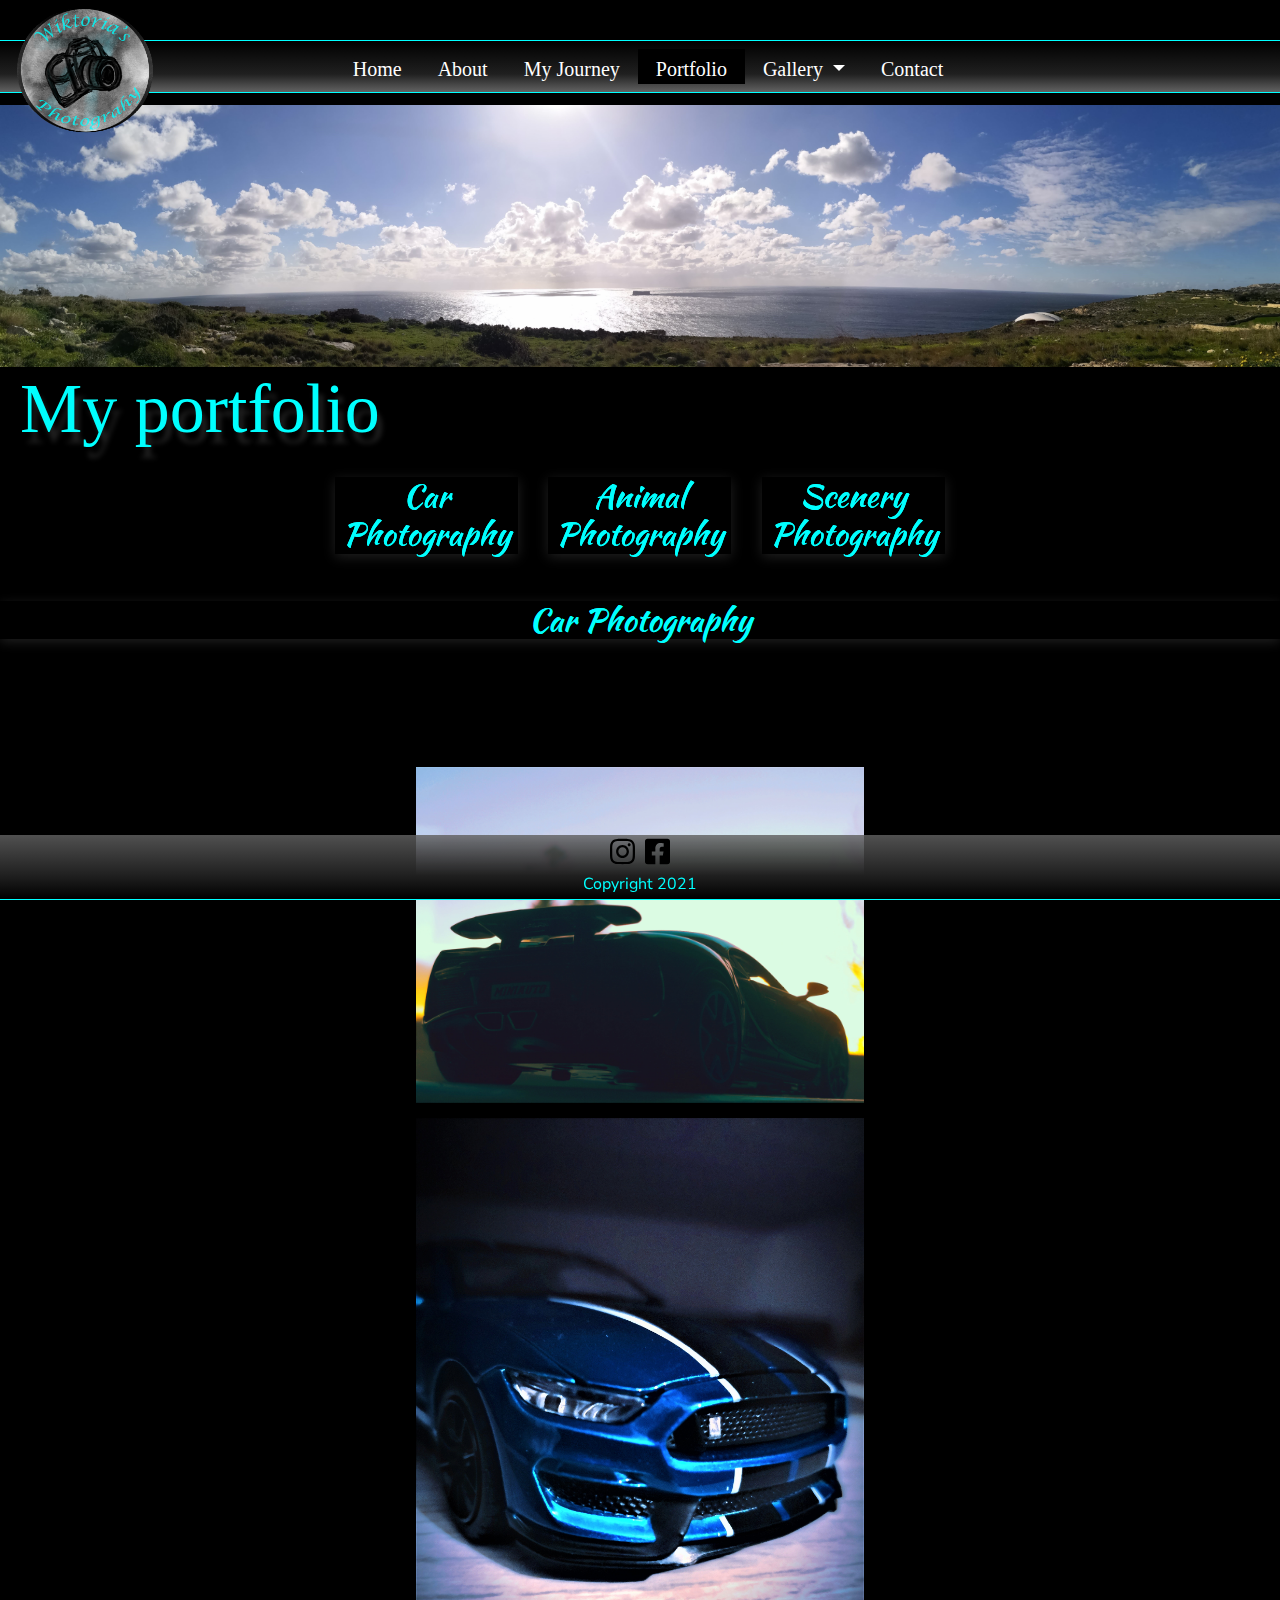
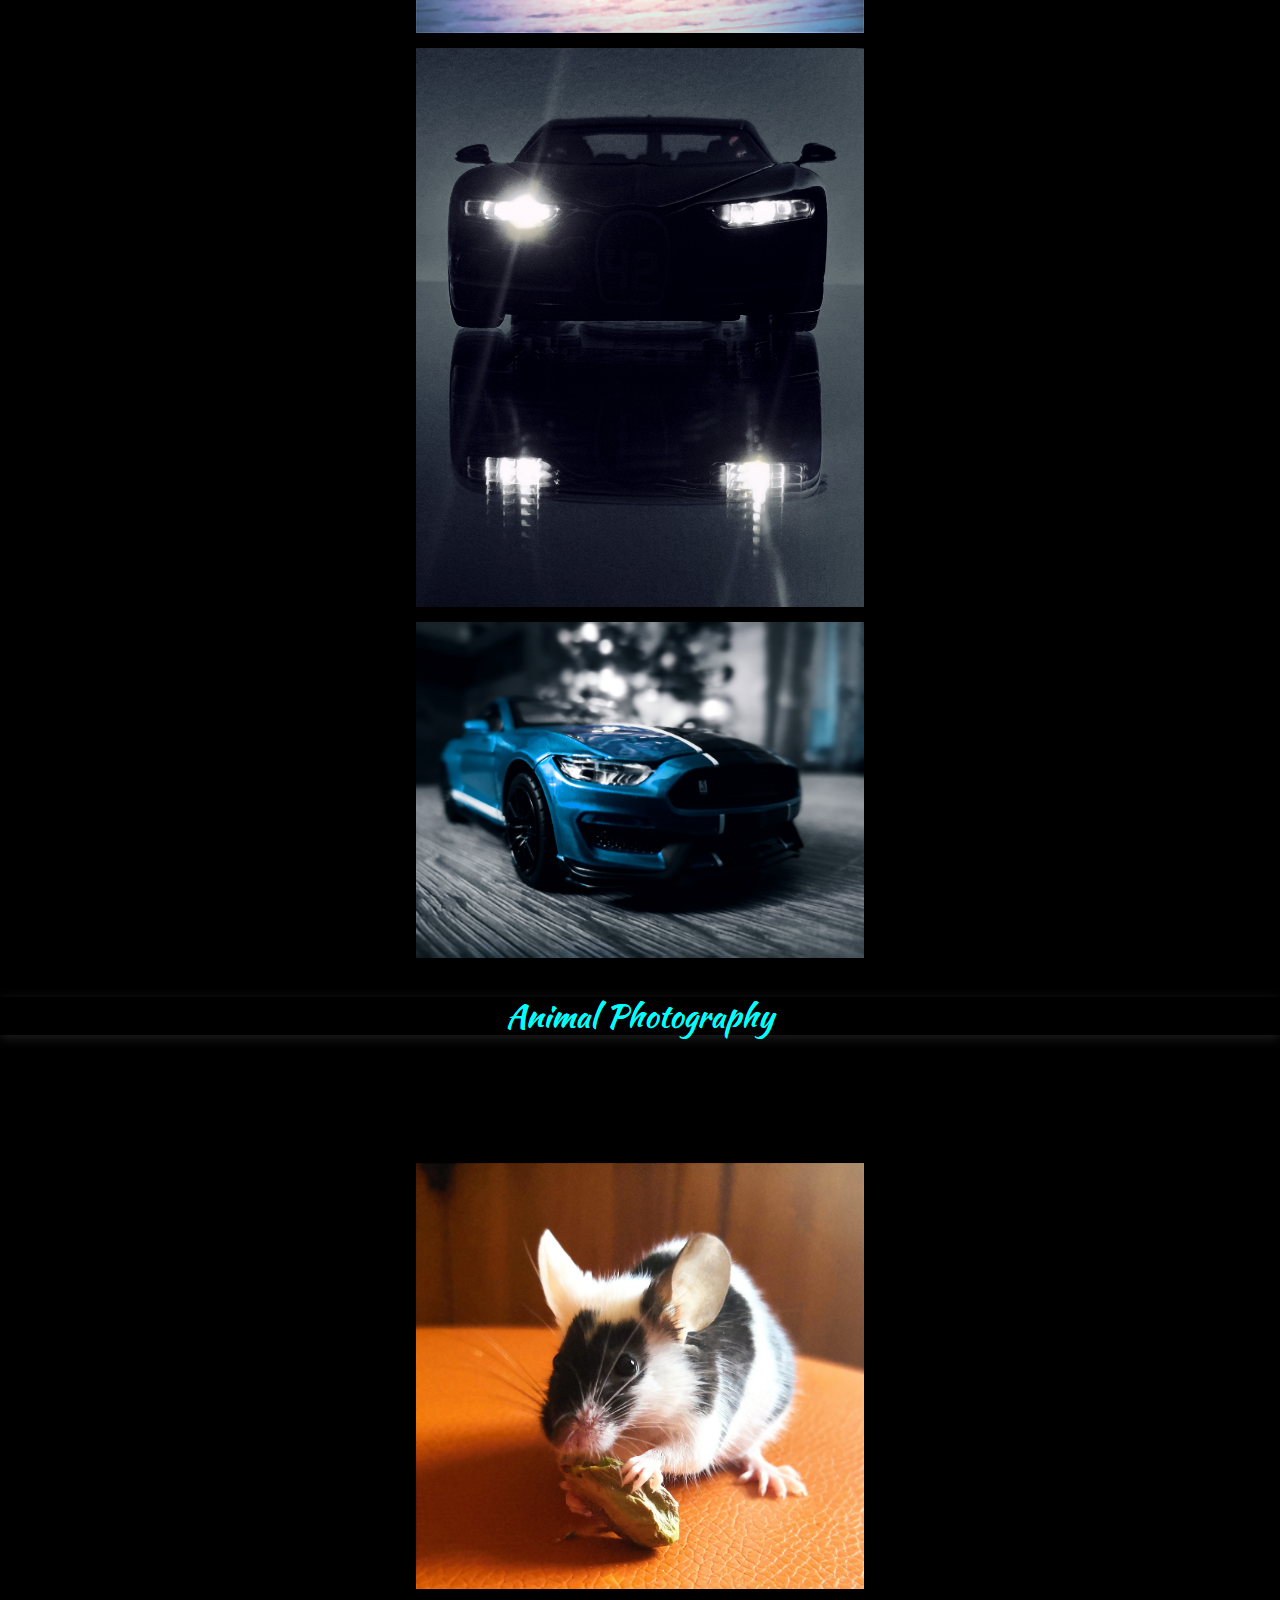
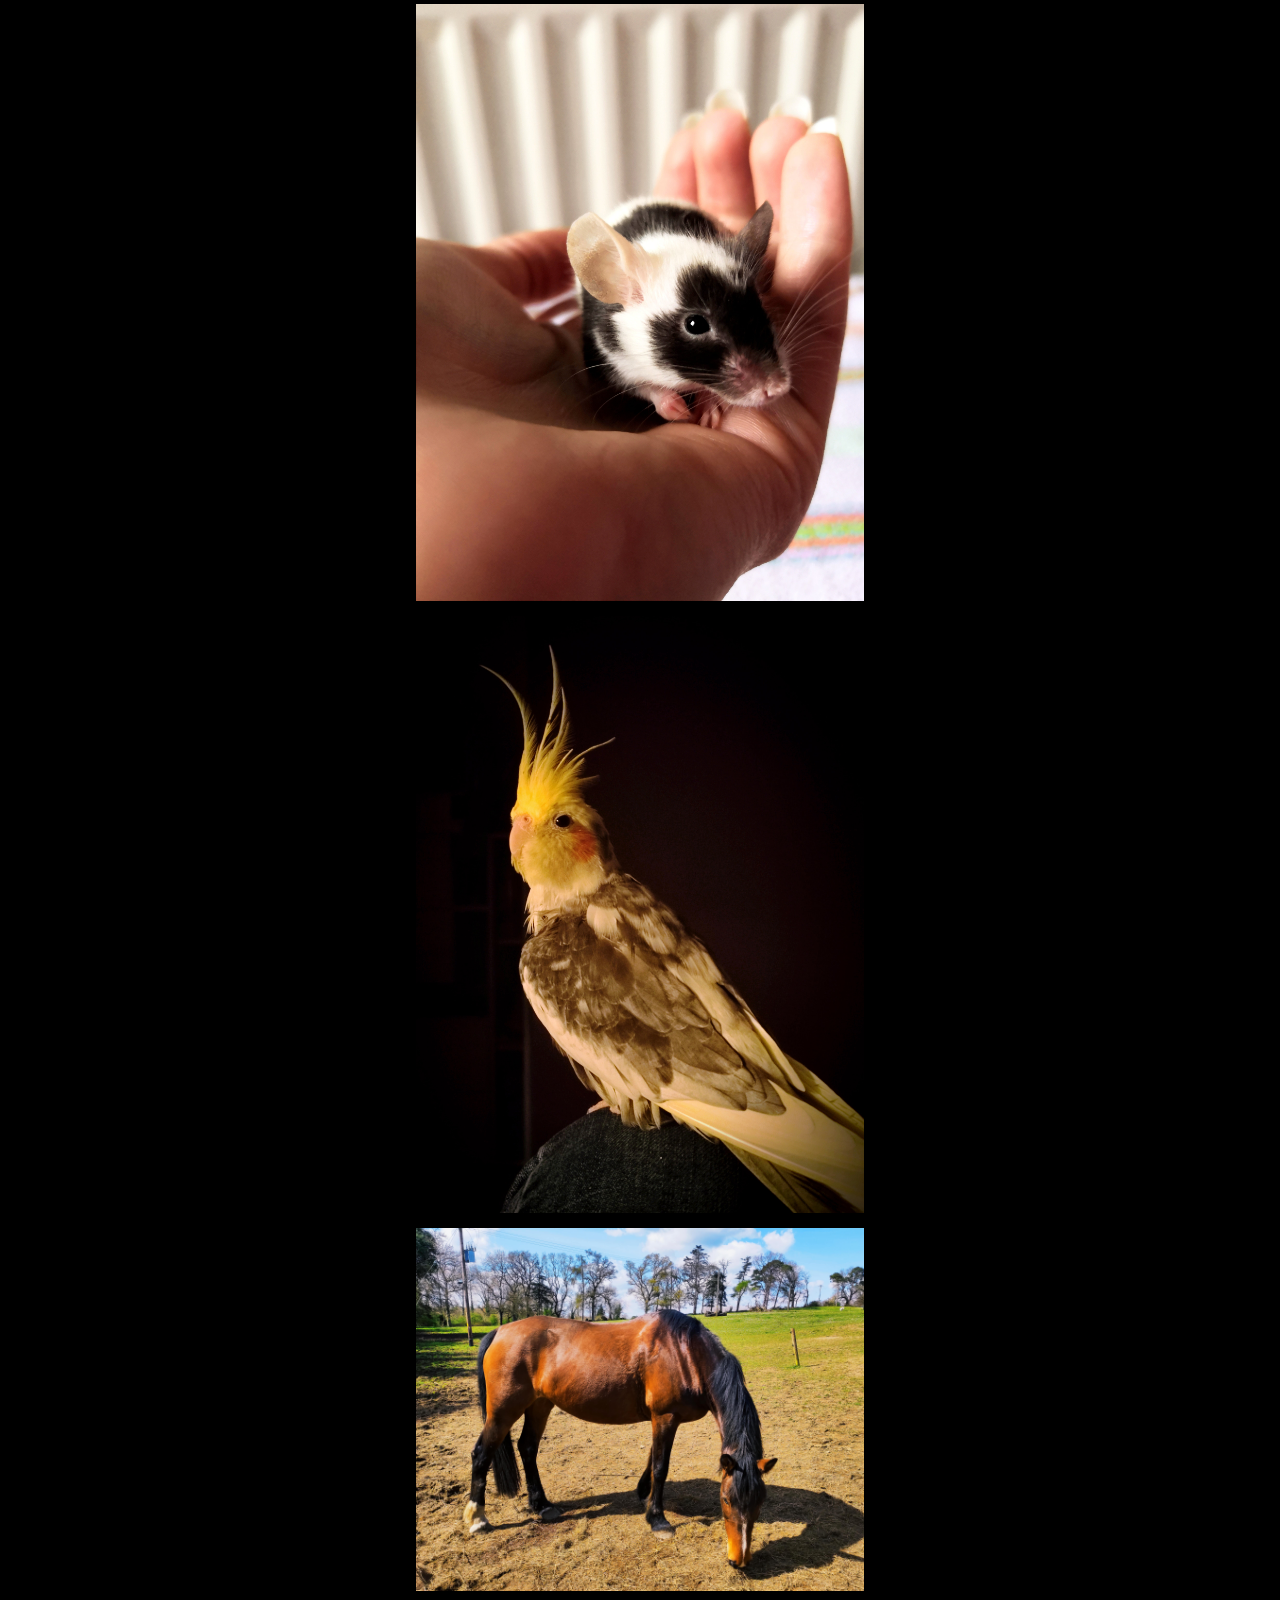
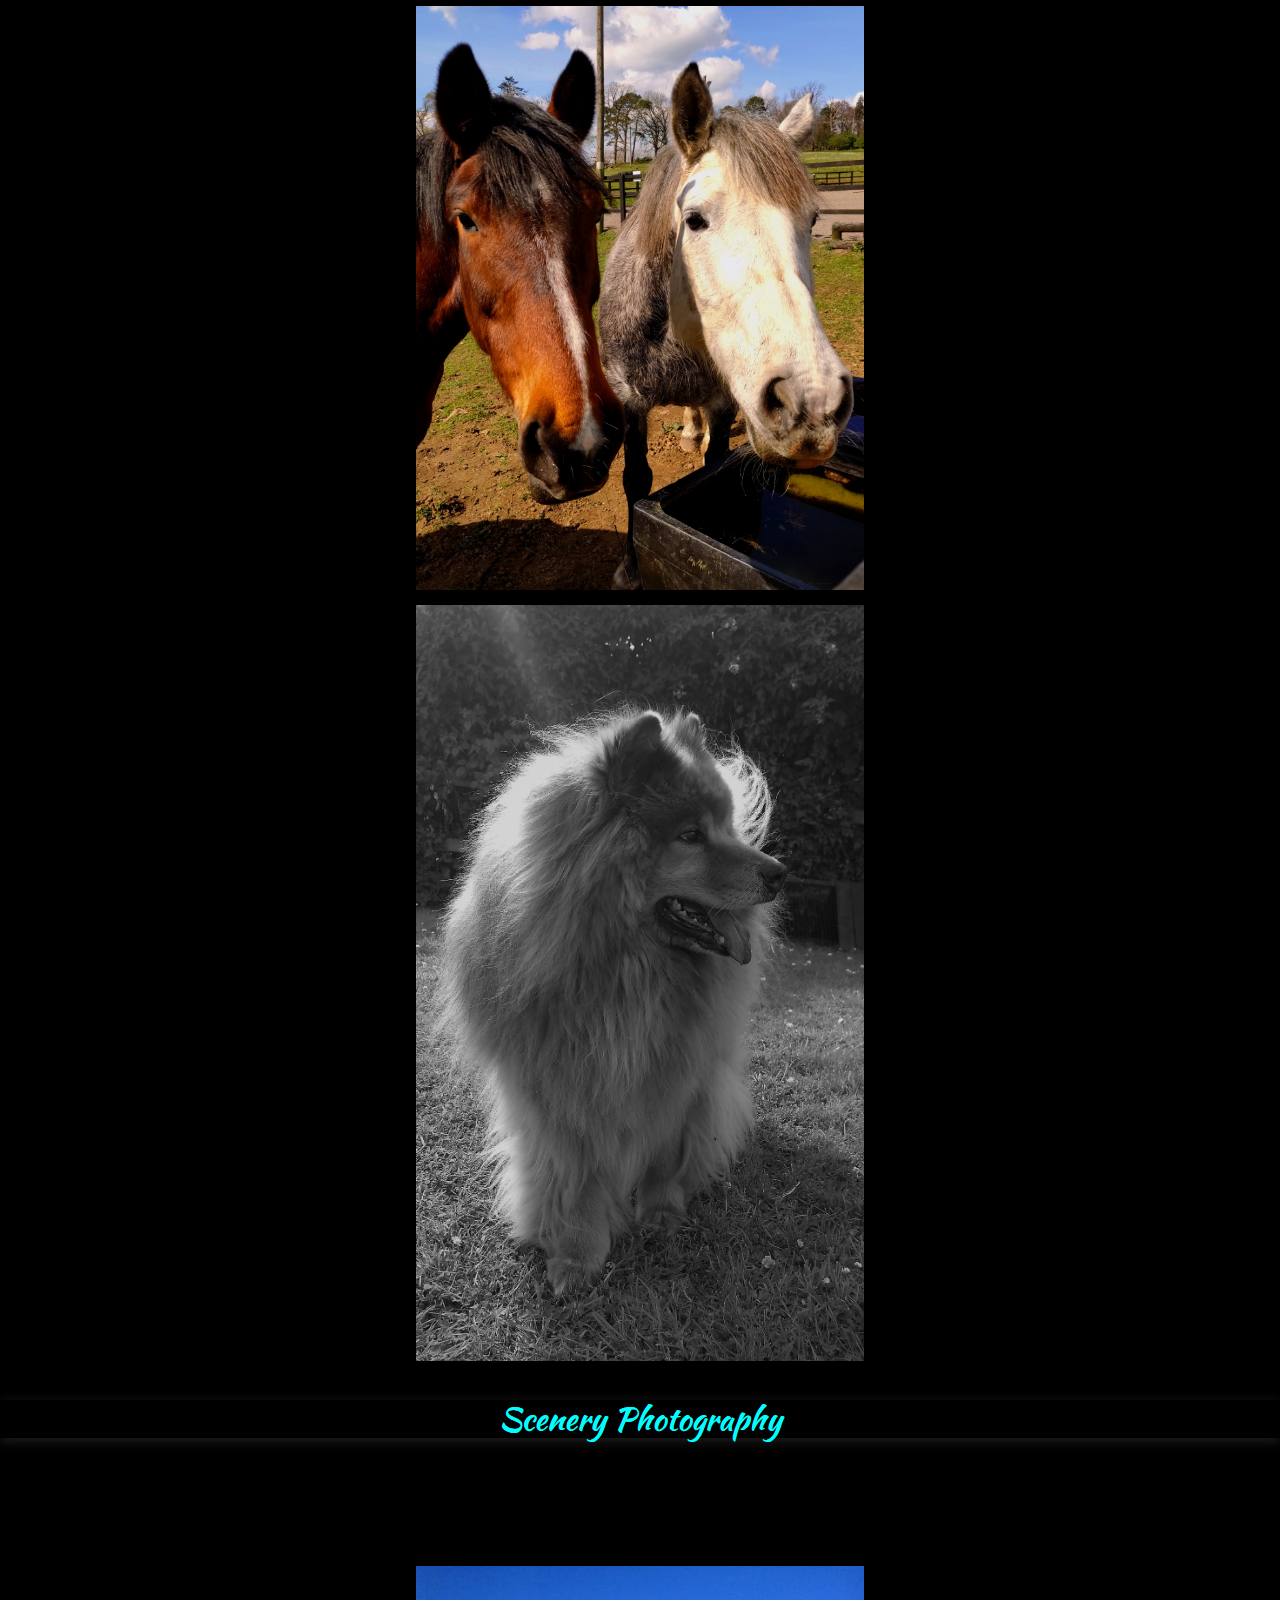
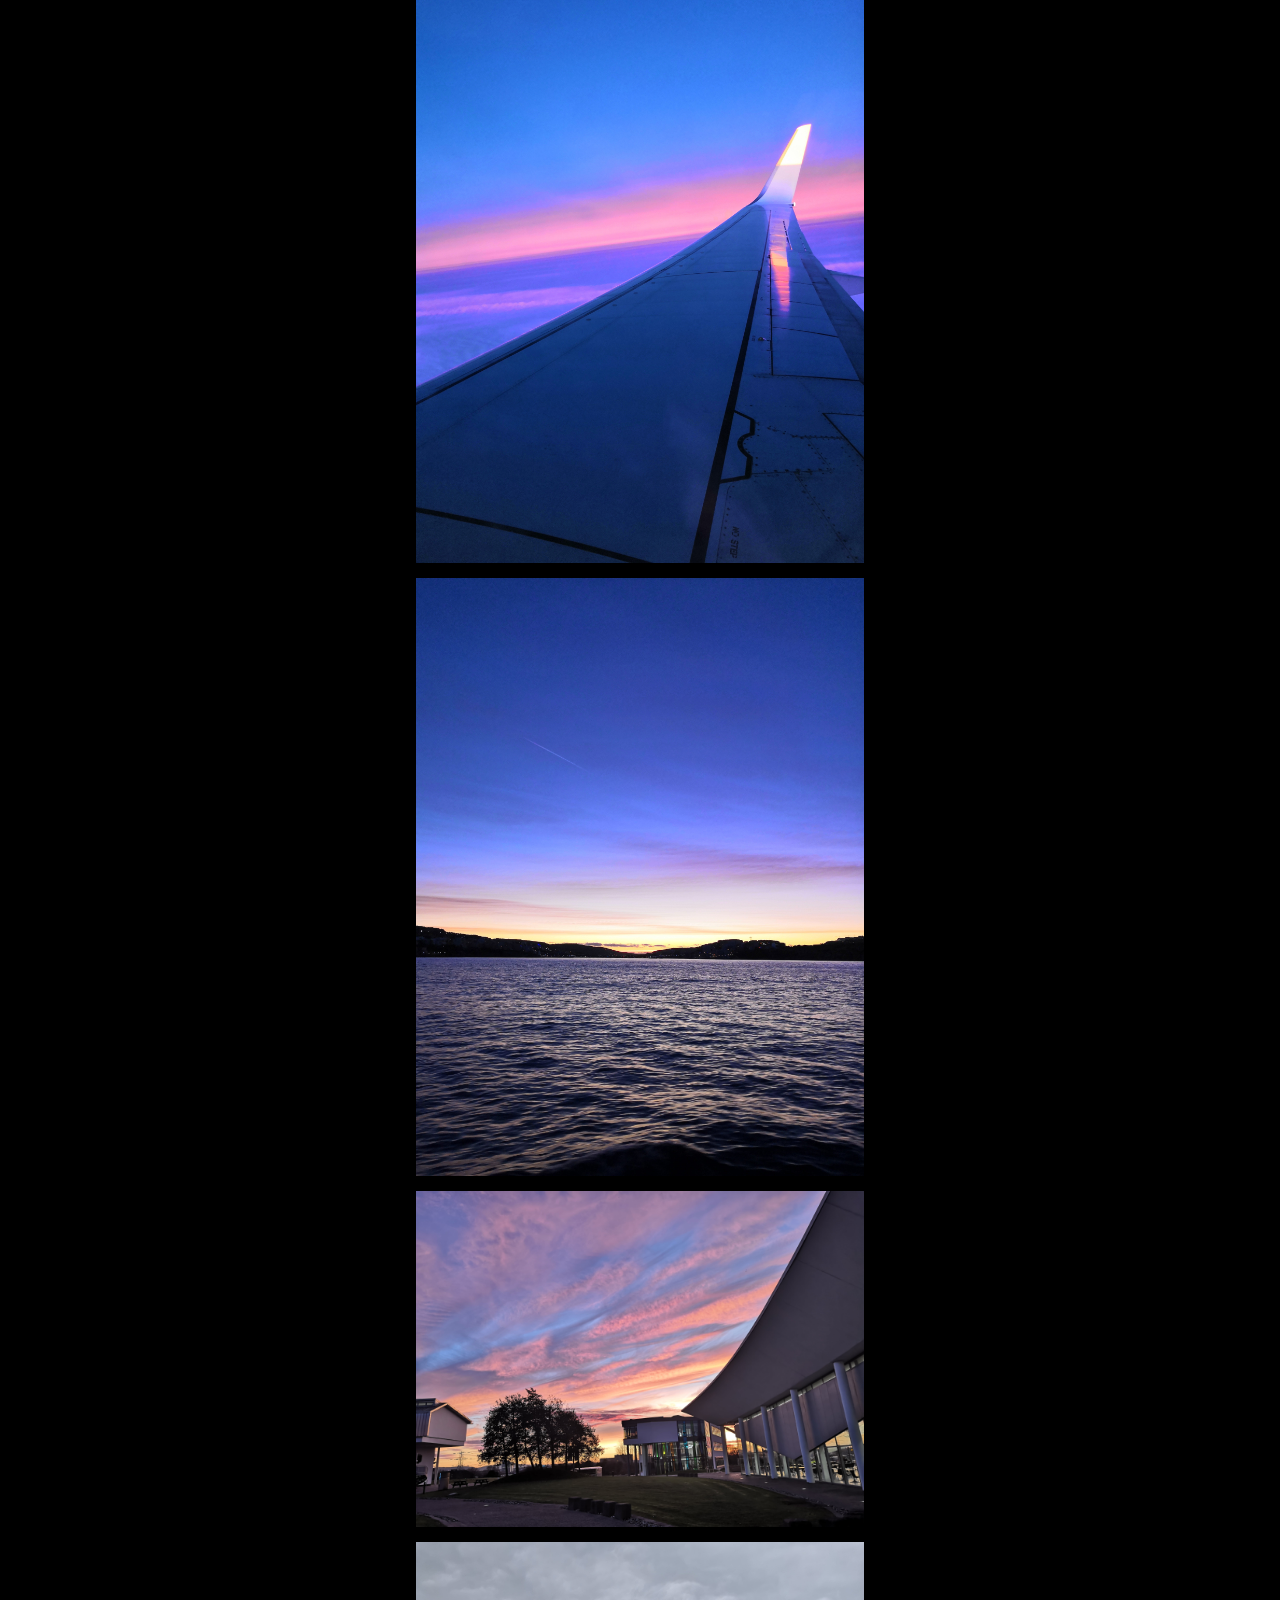
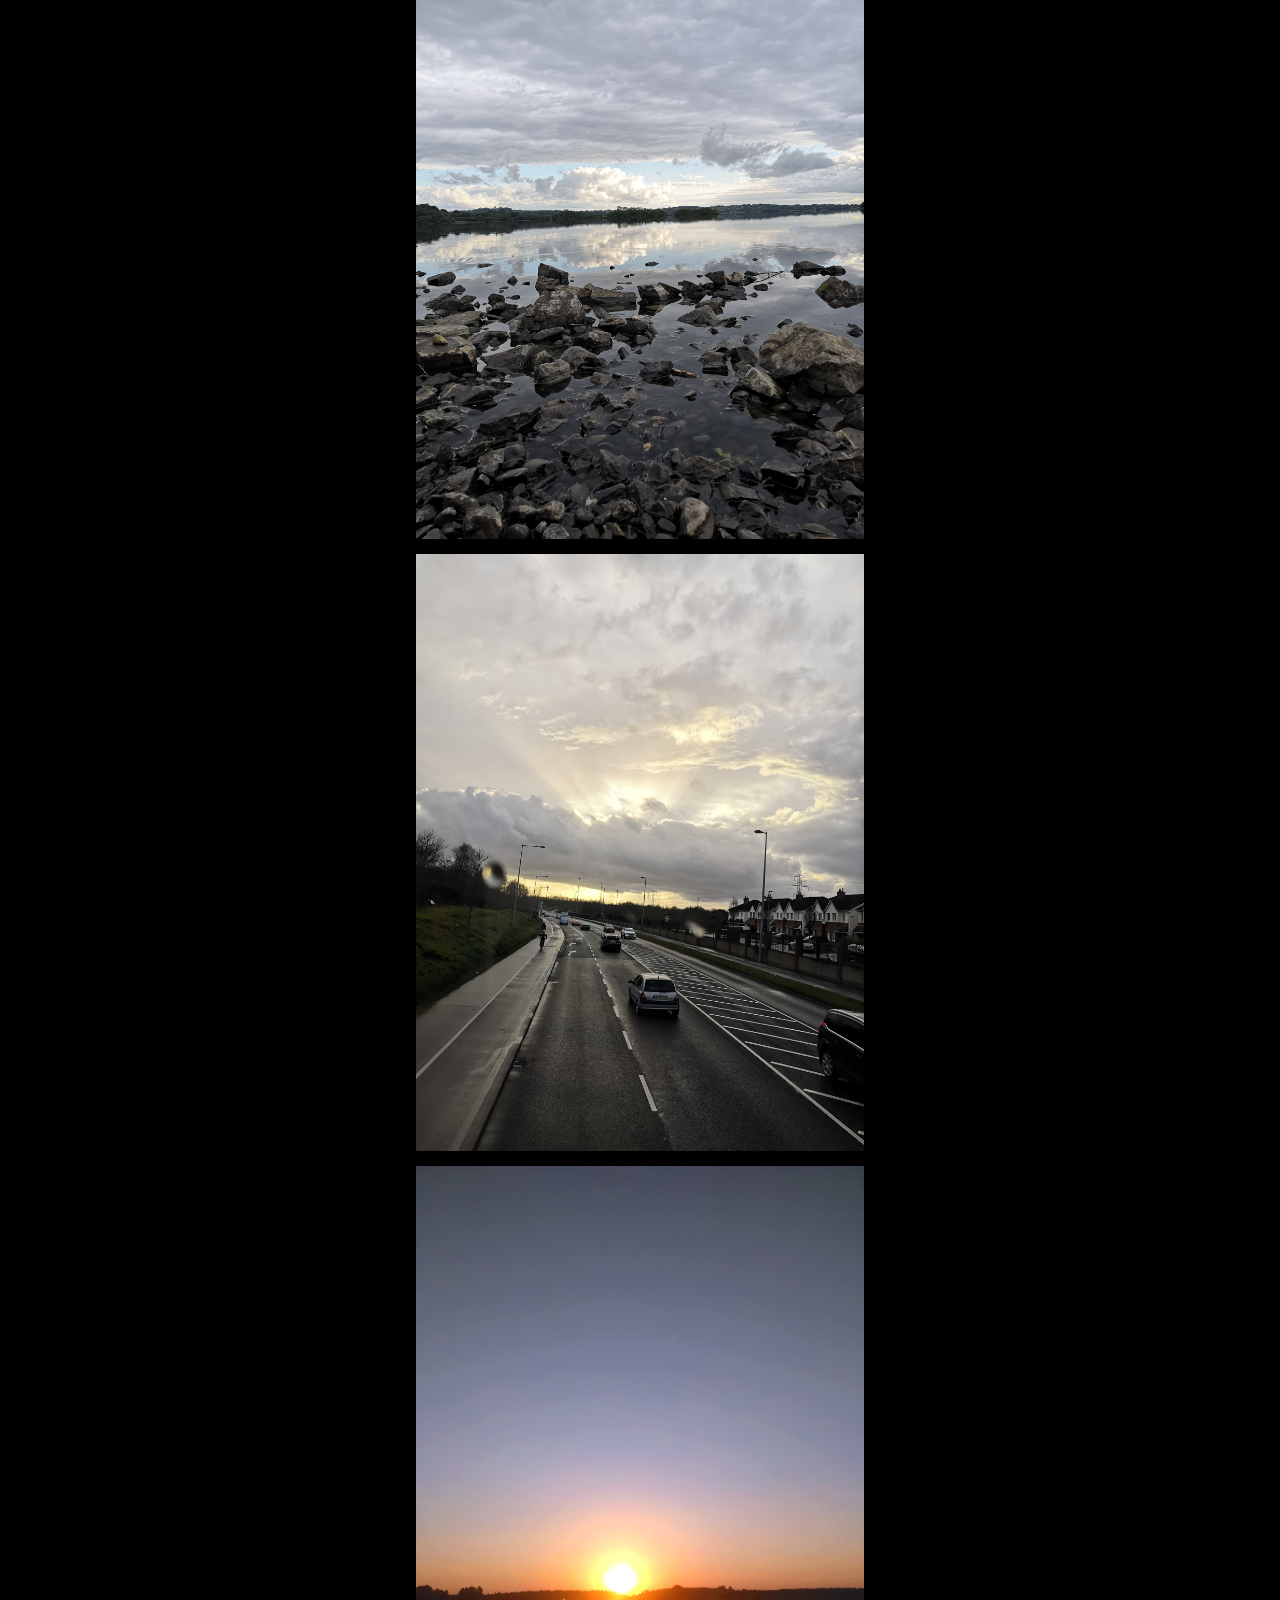
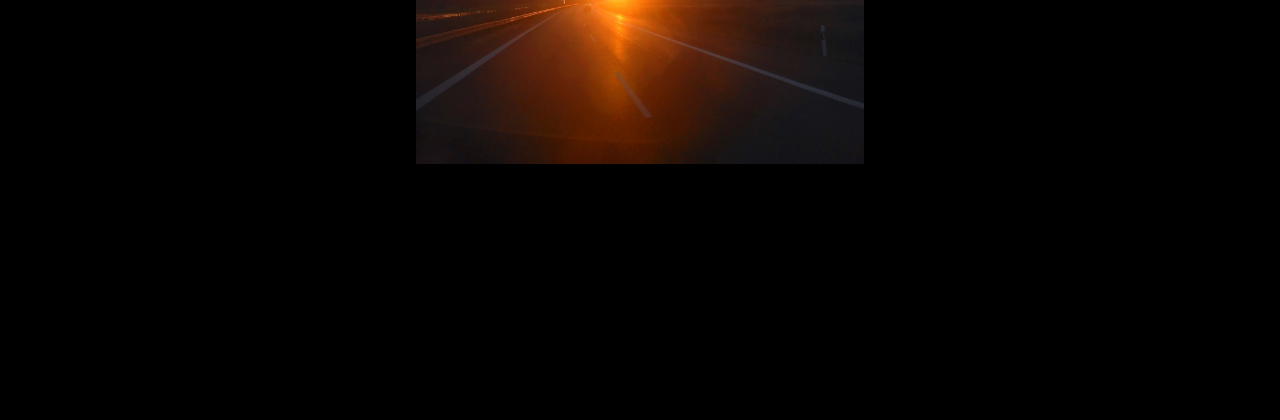
<file: portfolio.html>
<!doctype html>
<html>
<head>
<meta charset="utf-8">
<meta http-equiv="X-UA-Compatible" content="IE=edge">
<meta name="viewport" content="width=device-width, initial-scale=1.0">
<title>Home page</title>

<link href="css/bootstrap-4.4.1.css" rel="stylesheet" type="text/css">
	<link href="css/style.css" rel="stylesheet" type="text/css">
<!--The following script tag downloads a font from the Adobe Edge Web Fonts server for use within the web page. We recommend that you do not modify it.--><script>var __adobewebfontsappname__="dreamweaver"</script><script src="http://use.edgefonts.net/nothing-you-could-do:n4:default;condiment:n4:default;kaushan-script:n4:default;nunito:n4,n3:default.js" type="text/javascript"></script>
	<link href="css/hover.css" rel="stylesheet" media="all">
	<link rel="preconnect" href="https://fonts.gstatic.com">
<link rel="preconnect" href="https://fonts.gstatic.com">
<link href="https://fonts.googleapis.com/css2?family=Kaushan+Script&family=Nothing+You+Could+Do&family=Nunito+Sans:wght@300&display=swap" rel="stylesheet">
</head>

<body style="padding-top: 70px">
	
	
<header>
	<img class="bigimage img-fluid" src="images/sceneryview.jpg" alt=""/>
	<h1 id="headings">My portfolio</h1>
	</header>
	

	
	
<nav class="navbar mynav fixed-top navbar-expand-lg"><img class="logo" src="images/My logo.png" alt=""/> <a class="navbar-brand" href="index.html"></a>
	
  <button class="navbar-toggler" type="button" data-toggle="collapse" data-target="#navbarSupportedContent1" aria-controls="navbarSupportedContent1" aria-expanded="false" aria-label="Toggle navigation"> <span class="navbar-toggler-icon">&nbsp;v&nbsp;</span> </button>
	  <div class="collapse navbar-collapse" id="navbarSupportedContent1">
	    <ul class="navbar-nav mr-auto">
	      <li class="nav-item "> <a class="nav-link" href="index.html">Home </a> </li>
	      <li class="nav-item"> <a class="nav-link" href="about.html">About</a> </li>
		  <li class="nav-item"> <a class="nav-link" href="myjourney.html">My Journey</a> </li>
          <li class="nav-item active"> <a class="nav-link" href="portfolio.html">Portfolio<span class="sr-only">(current)</span></a> </li>
			
			 <li class="nav-item dropdown"> <a class="nav-link dropdown-toggle" href="gallery.html" id="navbarDropdown1" role="button" data-toggle="dropdown" aria-haspopup="true" aria-expanded="false"> Gallery </a>
        <div class="dropdown-menu" aria-labelledby="navbarDropdown1"> <a class="dropdown-item" href="gallery.html">All photos</a> 
		 <div class="dropdown-divider"></div>	
		<a class="dropdown-item" href="beforevsafter.html">Before vs after</a>
         
           </div>
      </li>
			
			
          <li class="nav-item"> <a class="nav-link" href="contact.html">Contact</a> </li>
			
	      
        </ul>
	    
  </div>
</nav>
		
	
	
	
	

<div class="row">
	<div class="col-xl-4 hvr-grow-rotate"><a href="#b1"><h2>Car Photography</h2></a></div>
	
	
	<div class="col-xl-4 hvr-grow-rotate"><a href="#b2"><h2>Animal Photography</h2></a></div>
	
	
	  <div class="col-xl-4 hvr-grow-rotate"><a href="#b3"><h2>Scenery Photography</h2></a></div>
	
	
</div>
	
	<div class="portfoliodiv">

<h2 id="b1">Car Photography</h2>
	
	
<img class="portfolioimg img-fluid" src="images/bugattibackedited.jpg" width="4608" height="3456" alt=""/>
<img class="portfolioimg img-fluid" src="images/aftermustang.jpg" width="3456" height="3971" alt=""/>
<img class="portfolioimg img-fluid" src="images/blackbugatti.jpg" width="3194" height="3990" alt=""/>
<img class="portfolioimg img-fluid" src="images/mustangedited.jpg" width="4608" height="3456" alt=""/>
		
	
	
	<h2 id="b2">Animal Photography</h2>
	<img class="portfolioimg img-fluid" src="images/cookiesmouse.jpg" width="4608" height="3456" alt=""/>
	<img class="portfolioimg img-fluid" src="images/mousehand.jpg" width="4608" height="3456" alt=""/>
	<img class="portfolioimg img-fluid" src="images/swirek.jpg" width="4608" height="3456" alt=""/>
	<img class="portfolioimg img-fluid" src="images/ariel2.jpg" width="4608" height="3456" alt=""/>
	<img class="portfolioimg img-fluid" src="images/horses.jpg" width="4608" height="3456" alt=""/>
	<img class="portfolioimg img-fluid" src="images/ziranbw.jpg" width="4608" height="3456" alt=""/>
	
	<h2 id="b3" >Scenery Photography</h2>
	<img class="portfolioimg img-fluid" src="images/planewing.jpg" width="4608" height="3456" alt=""/>
	<img class="portfolioimg img-fluid" src="images/sunsetlake.jpg" width="4608" height="3456" alt=""/>
	<img class="portfolioimg img-fluid" src="images/collegesunset.jpg" width="4608" height="3456" alt=""/>
	<img class="portfolioimg img-fluid" src="images/rockyshore.jpg" width="4608" height="3456" alt=""/>
	<img class="portfolioimg img-fluid" src="images/hopefulsky.jpg" width="4608" height="3456" alt=""/>
	<img class="portfolioimg img-fluid" src="images/roadtosun.jpg" width="4608" height="3456" alt=""/>
	
	
</div>
	
		
<footer>
	
	<a href="https://www.instagram.com/wiktoria_rogalska_/"><img class="icon" src="images/instagram-brands.svg" alt=""/>
	
	</a>
	
	<a href="https://www.facebook.com/wikiphotocreativity"><img class="icon"  src="images/facebook-square-brands.svg" alt=""/>
	
	</a>
	
	
	
	<br>
	
	Copyright 2021

	
	</footer>

<script src="js/jquery-3.4.1.min.js"></script>
<script src="js/popper.min.js"></script>
<script src="js/bootstrap-4.4.1.js"></script>
</body>
</html>
</file>
<file: css/style.css>
@charset "utf-8";
*{
    padding: 0;
    margin: 0;      
}


body {
    background-color: #000000;
    min-height: 100vh;
	font-family: 'Nunito Sans', sans-serif;
}

body nav a {
    color: #FFFFFF;
    text-decoration: none;
}

body header img {
    margin-top: -72px;
    height: 100%;
    width: 100%;
}

.myinfo {
    border-color: #00FFFF;
    border-top-style: solid;
    border-bottom-style: solid;
    border-width: thin;
    background-color: #202020;
    margin-top: 2%;
    margin-bottom: 20%;
    padding-top: 2%;
    width: 100%;
}
.myinfo p {
    color: #FFFFFF;
    float: right;
}


.quotediv {
    background-color: #202020;
    color: #00FFFF;
    height: 100px;
    text-align: center;
    border-color: #00FFFF;
    border-top-style: solid;
    border-bottom-style: solid;
    border-width: thin;
    font-family: nothing-you-could-do;
    font-style: normal;
    font-weight: 400;
    margin-top: 20px;
    margin-bottom: 60px;
    padding-top: 25px;
    font-size: large;
    padding-bottom: 25px;
}
.quotediv p {
    padding-top: 17px;
	font-family: 'Nothing You Could Do', cursive;
    font-style: normal;
    font-weight: 400;
    font-size: large;
}

.mynav{
    background: rgb(98,98,98);
    background: linear-gradient(0deg, rgba(98,98,98,1) 0%, rgba(32,32,32,1) 35%, rgba(0,0,0,1) 100%);
    border-color: #00FFFF;
    border-top-style: solid;
    border-bottom-style: solid;
    border-width: thin;
    margin-top: 40px;
}

.navlist {
    list-style-type: none;
    background-color: #202020;
    overflow-x: hidden;
}
.navlistitem {
    padding-top: 16px;
    padding-right: 16px;
    padding-bottom: 16px;
    padding-left: 16px;
    border-top: thin solid #00FFFF;
    float: none;
}
.navbar-nav.mr-auto .nav-item .nav-link:hover  {
    color: #00FFFF;
}




.logo {
    position: fixed;
    z-index: 3;
    width: 137px;
    margin-right: 20px;
	


}


.navbar.mynav.fixed-top.navbar-expand-lg .navbar-toggler .navbar-toggler-icon {
    background-color: #00FFFF;
    color: #202020;
    text-decoration: none;
    font-weight: bold;
    font-size: 20px;
    height: 23px;
	

}

.icon:hover{
	 -ms-transform: scale(1.0); 
  -webkit-transform: scale(5.5); 
  transform: scale(1.2); 
	
}

.navbar-nav{
    float: none;
    margin: auto;
	
	
}


.active {
    color: #00FFFF;
    background-color: #000000;

}



.galleryimg  {
    margin-top: auto;
    width: 50%;
    text-align: center;
    float: left;
    margin-bottom: 1%;
}

.text-focus-in{-webkit-animation:text-focus-in 7s cubic-bezier(.55,.085,.68,.53) infinite both;animation:text-focus-in 7s cubic-bezier(.55,.085,.68,.53) infinite both}
/* ----------------------------------------------
 * Generated by Animista on 2021-5-7 18:19:35
 * Licensed under FreeBSD License.
 * See http://animista.net/license for more info. 
 * w: http://animista.net, t: @cssanimista
 * ---------------------------------------------- */

@-webkit-keyframes text-focus-in{0%{-webkit-filter:blur(12px);filter:blur(12px);opacity:0}100%{-webkit-filter:blur(0);filter:blur(0);opacity:1}}@keyframes text-focus-in{0%{-webkit-filter:blur(12px);filter:blur(12px);opacity:0}100%{-webkit-filter:blur(0);filter:blur(0);opacity:1}}

form {
    width: 80%;
    margin: auto;
    text-align: center;
}

fieldset {
	color: #00FFFF;
    border: 2px solid #000000;
    padding-top: 1px;
    padding-right: 1px;
    padding-bottom: 1px;
    padding-left: 1px;
    margin-top: 20px;
	margin-bottom: 2px;
}

legend {
    color: #FFFFFF;
    font-family:"kaushan-script";
    font-style: normal;
    font-weight: 800;
    background-color: #000000;

}


label {
    margin-right: 10px;
    margin-top: 10px;
    margin-left: 10px;
    color: #00FFFF;
}
#buttons {
    padding-top: 20px;
    padding-bottom: 19px;
    margin-top: 3px;
	
}

form fieldset p {
    margin-top: 10px;
}
.form-check {
    margin-top: 10px;
    margin-bottom: 10px;
}
#relates {
    color: #000000;
    font-family: nunito;
    font-style: normal;
    font-weight: 300;
    text-shadow: 0px 0px;
}




.formbackground {
    border: solid;
    background-color: #202020;
    border-color: #00FFFF;
    border-width: thin;
    width: 50%;
    margin-top: 60px;
    margin-right: auto;
    margin-left: auto;
    margin-bottom: 20%;
    padding-bottom: 50px;
    padding-top: 50px;
}


.nav-link {
    color: #FFFFFF;
    font-family: kaushan-script;
    font-style: normal;
    font-weight: 400;
    font-size: 20px;
    margin-top: 0%;
    margin-bottom: 0%;
    padding-top: 5px;
    padding-bottom: 0%;
    margin-left: 10px;
    margin-right: 10px;
    float: none;
    text-align: center;
}
.bigimage {
    display: block;
    padding-bottom: 0px;
}
.row {
    height: 50%;
    margin-top: 0;
    margin-right: auto;
    margin-left: auto;
    width: 50%;
    margin-bottom: 2%;


}

.circle{
	width: 30%;
	border-radius: 50%;
	float: left;
	shape-outside: circle();
	
	
}

h2 {
    color: #00FFFF;
  
    font-style: normal;
    font-weight: 400;
    margin-top: 2px;
    text-align: center;
    -webkit-box-shadow: 0px 3px 12px #202020;
    box-shadow: 0px 3px 12px #202020;
    text-shadow: 0px 0px;
    text-decoration: none;
	font-family: 'Kaushan Script', cursive;
}

p {
    font-family: nunito;
    font-style: normal;
    font-weight: 400;
    color: #FFFFFF;
    text-align: center;
}
#headings {
    font-family: kaushan-script;
    font-style: normal;
    font-weight: 400;
    color: #00FFFF;
    font-size: 70px;
    text-align: left;
    text-shadow: 5px 11px 5px #202020;
    margin-left: 20px;
    padding-bottom: 16px;
}

.slide-rotate-hor-top{-webkit-animation:slide-rotate-hor-top .9s cubic-bezier(.25,.46,.45,.94) reverse both;animation:slide-rotate-hor-top .9s cubic-bezier(.25,.46,.45,.94) reverse both}
/* ----------------------------------------------
 * Generated by Animista on 2021-4-29 23:29:8
 * Licensed under FreeBSD License.
 * See http://animista.net/license for more info. 
 * w: http://animista.net, t: @cssanimista
 * ---------------------------------------------- */

@-webkit-keyframes slide-rotate-hor-top{0%{-webkit-transform:translateY(0) rotateX(0deg);transform:translateY(0) rotateX(0deg)}100%{-webkit-transform:translateY(-150px) rotateX(-90deg);transform:translateY(-150px) rotateX(-90deg)}}@keyframes slide-rotate-hor-top{0%{-webkit-transform:translateY(0) rotateX(0deg);transform:translateY(0) rotateX(0deg)}100%{-webkit-transform:translateY(-150px) rotateX(-90deg);transform:translateY(-150px) rotateX(-90deg)}}


.sidetext {
    width: 50%;
    display: block;
    float: right;
    margin-top: 100px;
    margin-right: 20px;


}
#infotext {
    float: none;
    text-align: center;


}



.img-fluid {
    margin-top: 35px;
	
	
   
}
.imghover {
	transition: transform .5s;
}



.imghover:hover {
  -ms-transform: scale(1.5); 
  -webkit-transform: scale(5.5); 
  transform: scale(1.5); 
}


.myprofile {
    border-radius: 50%;
    width: 70%;
    margin-left: 20%;
    float: left;
    margin-top: 2px;
    min-width: 50%;
}

.dropdown-menu {
    background: rgb(98,98,98);
    background: linear-gradient(0deg, rgba(98,98,98,1) 0%, rgba(32,32,32,1) 35%, rgba(0,0,0,1) 100%);
    color: #FFFFFF;
    font-family: kaushan-script;
    font-style: normal;
    font-weight: 400;
    right: 20px;
}
.dropdown-item {
    color: #FFFFFF;
    text-align: center;
}


.scale-up-center{-webkit-animation:scale-up-center 5s cubic-bezier(.39,.575,.565,1.000) infinite both;animation:scale-up-center 5s cubic-bezier(.39,.575,.565,1.000) infinite both}
/* ----------------------------------------------
 * Generated by Animista on 2021-4-29 23:19:49
 * Licensed under FreeBSD License.
 * See http://animista.net/license for more info. 
 * w: http://animista.net, t: @cssanimista
 * ---------------------------------------------- */

@-webkit-keyframes scale-up-center{0%{-webkit-transform:scale(.5);transform:scale(.5)}100%{-webkit-transform:scale(1);transform:scale(1)}}@keyframes scale-up-center{0%{-webkit-transform:scale(.5);transform:scale(.5)}100%{-webkit-transform:scale(1);transform:scale(1)}}

.caruseimg {
    width: 25%;

}
section {
    margin-bottom: 20%;
}


#homelogo {
    text-shadow: 0px 0px;
    -webkit-box-shadow: 0px 0px;
    box-shadow: 0px 0px;
    display: block;
    margin: 0 auto;
    padding-bottom: 30px;
    width: 30%;


}



.rotate-center {
	-webkit-animation: rotate-center 40s ease-in-out infinite both;
	        animation: rotate-center 40s ease-in-out infinite both;
}

/* ----------------------------------------------
 * Generated by Animista on 2021-5-7 17:53:46
 * Licensed under FreeBSD License.
 * See http://animista.net/license for more info. 
 * w: http://animista.net, t: @cssanimista
 * ---------------------------------------------- */

/**
 * ----------------------------------------
 * animation rotate-center
 * ----------------------------------------
 */
@-webkit-keyframes rotate-center {
  0% {
    -webkit-transform: rotate(0);
            transform: rotate(0);
  }
  100% {
    -webkit-transform: rotate(360deg);
            transform: rotate(360deg);
  }
}
@keyframes rotate-center {
  0% {
    -webkit-transform: rotate(0);
            transform: rotate(0);
  }
  100% {
    -webkit-transform: rotate(360deg);
            transform: rotate(360deg);
  }
}


.across {
    padding-top: 20px;
    padding-bottom: 15px;
	
}
.portfolioimg {
    display: block;
    margin-top: 15px;
    margin-right: auto;
    margin-left: auto;
    margin-bottom: 15px;
    width: 35%;
}






.portfoliodiv h2 {
    margin-top: 3%;
    margin-bottom: 10%;
	font-family: 'Kaushan Script', cursive;
}



.textdiv {
    border-color: #00FFFF;
    border-top-style: solid;
    border-bottom-style: solid;
    border-width: thin;
    width: 100%;
    height: 20%;
    background-color: #202020;
    text-align: center;
    padding-top: 2%;
    padding-right: 20%;
    padding-bottom: 2%;
    padding-left: 20%;
    margin-bottom: 3%;
    margin-top: 2%;
}
.textdiv p a {
    color: #00FFFF;
    text-decoration: none;
}
hr {
    background-color: #00FFFF;
    color: #00FFFF;
}

/* ** CSS grid ** */

.grid-container{
	display: grid;
	grid-template-columns: auto;
	grid-template-rows: min-content;
	grid-column-gap: 3px;
    grid-row-gap: 3px;
    grid-template-areas: 
        "header header header"
        " main main main"
        "footer footer footer"

	
	
}

.griditemh{
	grid-area: header;
}


.griditem1{
	grid-area: main;
	

}



.griditemf{
	text-align: center;
    bottom:0;
	width: 100%;
    grid-area: footer;
}

.icon {
    width: 25px;
    text-align: center;
    float: none;
    margin-top: 2px;
    display: inline;
    margin-bottom: 6px;
    margin-right: 3px;
    margin-left: 3px;
}



.col-sm-6 a .img-fluid.imghover {


}
a {
    text-decoration: none;

}
.row .col-xl-4.hvr-grow-rotate a {
    text-decoration: none;
}
.smallimg {
    width: 30%;
    margin-bottom: 2%;
}

.slide-fwd-center {
	-webkit-animation: slide-fwd-center 10s cubic-bezier(0.250, 0.460, 0.450, 0.940) 1s 3 both;
	        animation: slide-fwd-center 10s cubic-bezier(0.250, 0.460, 0.450, 0.940) 1s 3 both;
}
/* ----------------------------------------------
 * Generated by Animista on 2021-5-7 20:18:20
 * Licensed under FreeBSD License.
 * See http://animista.net/license for more info. 
 * w: http://animista.net, t: @cssanimista
 * ---------------------------------------------- */

/**
 * ----------------------------------------
 * animation slide-fwd-center
 * ----------------------------------------
 */
@-webkit-keyframes slide-fwd-center {
  0% {
    -webkit-transform: translateZ(0);
            transform: translateZ(0);
  }
  100% {
    -webkit-transform: translateZ(160px);
            transform: translateZ(160px);
  }
}
@keyframes slide-fwd-center {
  0% {
    -webkit-transform: translateZ(0);
            transform: translateZ(0);
  }
  100% {
    -webkit-transform: translateZ(160px);
            transform: translateZ(160px);
  }
}


.portfoliodiv {
    margin-bottom: 20%;
}
.button {
    background-color: #000000;
    color: #FFFFFF;
    margin-left: 4px;
    margin-right: 4px;
    padding-top: 2px;
    padding-right: 10px;
    padding-bottom: 2px;
    padding-left: 10px;
    border-color: #00FFFF;
    border-radius: 6px;
}


.button:hover{
	color: #00FFFF;
		
}



footer {
    color: #00FFFF;
    background: linear-gradient(0deg, rgba(0,0,0,1) 0%, rgba(32,32,32,1) 37%, rgba(98,98,98,0.8211659663865546) 100%);
    border-color: #00FFFF;
    border-bottom-style: solid;
    border-width: thin;
    text-align: center;
    position: fixed;
    width: 100%;
    clear: both;
    bottom: 0;
    padding-bottom: 3px;
}

































@media (max-width:600px){
fieldset .across label {

}
.logo {
    width: 20%;
}
h1 {
font-family: 'Kaushan Script', cursive;

}
.row {
    margin-bottom: 30%;
}
input {
    width: 84%;
}
form fieldset #message {
    width: 94%;
}
fieldset .form-check .form-check-label {
    margin-top: 29px;

}
.button {
    margin-top: 16px;
}











}

@media (min-width:953px){
fieldset .across label {


}
#lname {


}
#lastn {
    display: block;





}
#firstn {
    display: block;
}
#lemail {
    display: block;
}
#lphone {
    display: block;
}









}
</file>
